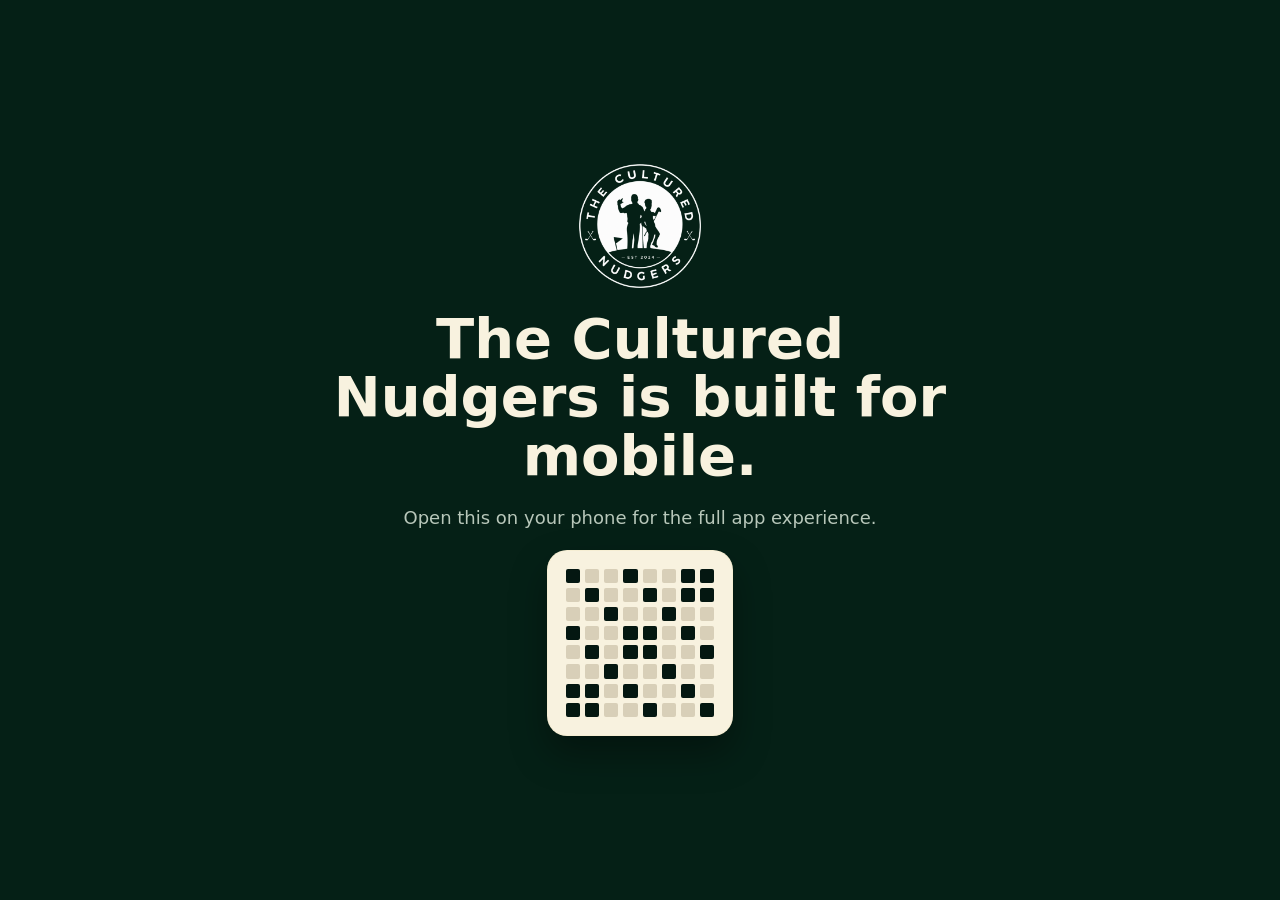
<file: index.html>
<!doctype html>
<html lang="en">
  <head>
    <meta charset="utf-8" />
    <meta name="viewport" content="width=device-width, initial-scale=1, viewport-fit=cover" />
    <meta name="theme-color" content="#041711" />
    <meta name="mobile-web-app-capable" content="yes" />
    <meta name="apple-mobile-web-app-capable" content="yes" />
    <meta name="apple-mobile-web-app-status-bar-style" content="black-translucent" />
    <meta name="apple-mobile-web-app-title" content="Nudgers" />
    <title>The Cultured Nudgers</title>
    <link rel="manifest" href="manifest.json" />
    <link rel="apple-touch-icon" href="assets/icons/app-logo.png" />
    <link rel="icon" href="assets/icons/app-logo.png" type="image/png" />
    <link rel="stylesheet" href="styles.css" />
  </head>
  <body>
    <main id="app"></main>
    <script src="app.js" defer></script>
  </body>
</html>
</file>
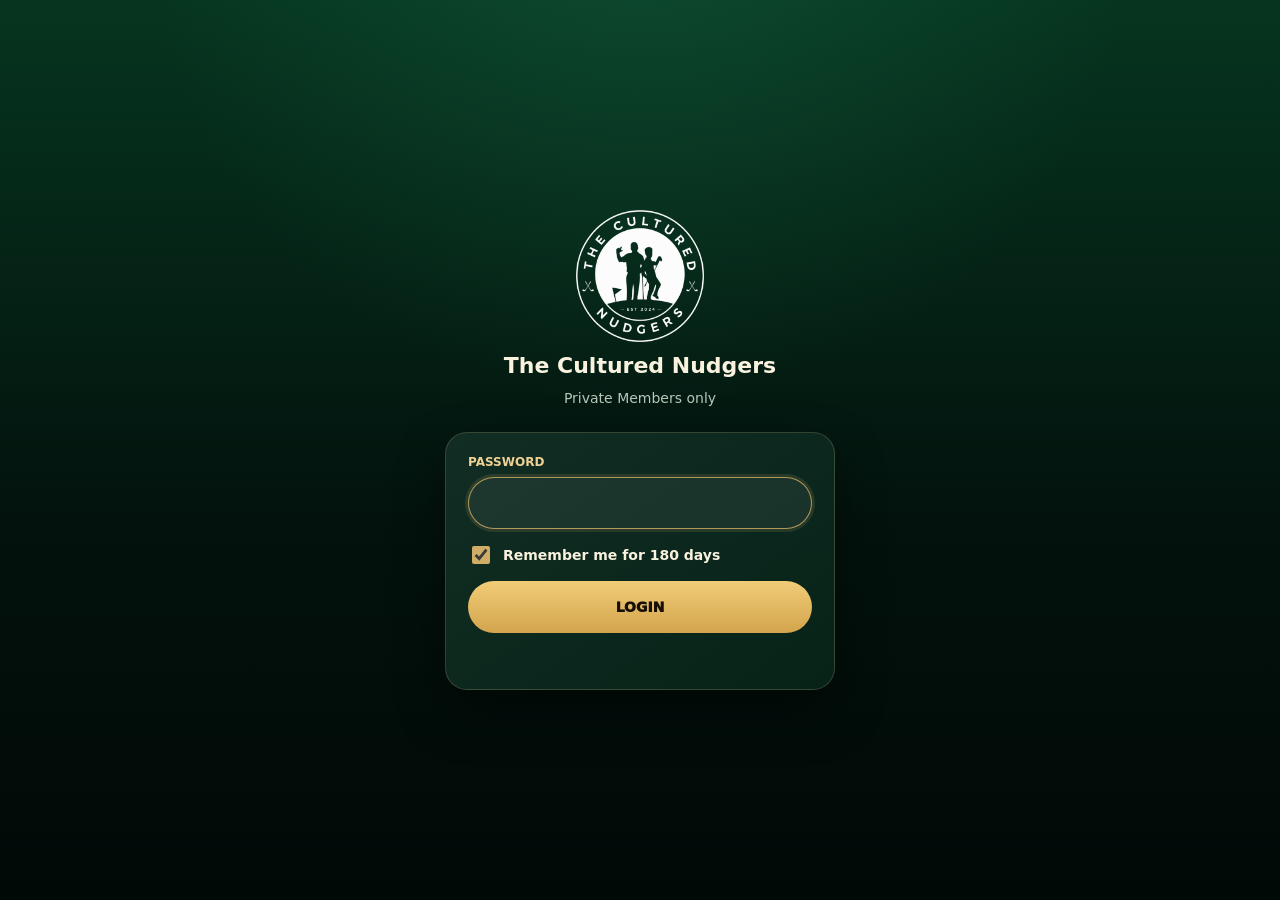
<file: login.html>
<!doctype html>
<html lang="en">
  <head>
    <meta charset="utf-8" />
    <meta name="viewport" content="width=device-width, initial-scale=1, viewport-fit=cover" />
    <meta name="theme-color" content="#041711" />
    <meta name="mobile-web-app-capable" content="yes" />
    <meta name="apple-mobile-web-app-capable" content="yes" />
    <meta name="apple-mobile-web-app-status-bar-style" content="black-translucent" />
    <meta name="apple-mobile-web-app-title" content="Nudgers" />
    <title>The Cultured Nudgers Login</title>
    <link rel="manifest" href="manifest.json" />
    <link rel="apple-touch-icon" href="assets/icons/app-logo.png" />
    <link rel="icon" href="assets/icons/app-logo.png" type="image/png" />
    <style>
      :root {
        --bg: #03120d;
        --card: #08251b;
        --gold: #d0ad67;
        --gold-soft: #efd194;
        --cream: #f8f2df;
        --muted: #b8c7ba;
        --line: rgba(236, 214, 157, .18);
        color-scheme: dark;
        font-family: Inter, ui-sans-serif, system-ui, -apple-system, BlinkMacSystemFont, "Segoe UI", sans-serif;
      }

      * {
        box-sizing: border-box;
      }

      html,
      body {
        min-height: 100%;
        margin: 0;
        background:
          radial-gradient(circle at 50% -10%, rgba(24, 102, 68, .42), transparent 42%),
          linear-gradient(180deg, #06351f 0%, var(--bg) 58%, #010907 100%);
        color: var(--cream);
      }

      body {
        min-height: 100dvh;
      }

      .login-shell {
        display: grid;
        min-height: 100dvh;
        align-content: center;
        gap: 26px;
        padding: calc(28px + env(safe-area-inset-top)) 24px calc(28px + env(safe-area-inset-bottom));
      }

      .brand {
        display: grid;
        justify-items: center;
        gap: 12px;
        text-align: center;
      }

      .brand img {
        width: 132px;
        height: 132px;
        object-fit: contain;
      }

      .brand h1 {
        margin: 0;
        font-size: 22px;
        line-height: 1.1;
      }

      .brand p {
        margin: 0;
        color: var(--muted);
        font-size: 14px;
      }

      form {
        display: grid;
        gap: 14px;
        width: min(100%, 390px);
        margin: 0 auto;
        padding: 22px;
        background:
          linear-gradient(145deg, rgba(255, 255, 255, .045), transparent),
          rgba(8, 37, 27, .92);
        border: 1px solid var(--line);
        border-radius: 22px;
        box-shadow: 0 22px 50px rgba(0, 0, 0, .42);
      }

      label {
        display: grid;
        gap: 8px;
        color: var(--gold-soft);
        font-size: 12px;
        font-weight: 900;
        text-transform: uppercase;
      }

      input[type="password"] {
        width: 100%;
        min-height: 52px;
        padding: 0 16px;
        background: rgba(255, 255, 255, .06);
        color: var(--cream);
        border: 1px solid rgba(248, 242, 223, .18);
        border-radius: 999px;
        font: inherit;
        font-size: 17px;
        outline: none;
      }

      input[type="password"]:focus {
        border-color: rgba(208, 173, 103, .84);
        box-shadow: 0 0 0 3px rgba(208, 173, 103, .14);
      }

      .remember {
        display: flex;
        align-items: center;
        gap: 10px;
        color: var(--cream);
        font-size: 14px;
        font-weight: 700;
        text-transform: none;
      }

      .remember input {
        width: 18px;
        height: 18px;
        accent-color: var(--gold);
      }

      button {
        min-height: 52px;
        background: linear-gradient(180deg, #f1cc77, #d3a44d);
        color: #171006;
        border: 0;
        border-radius: 999px;
        font: inherit;
        font-size: 14px;
        font-weight: 950;
        text-transform: uppercase;
      }

      .error {
        min-height: 20px;
        margin: 0;
        color: #ffb8a8;
        font-size: 13px;
        text-align: center;
      }
    </style>
  </head>
  <body>
    <main class="login-shell">
      <section class="brand">
        <img src="assets/images/homepage-logo.png" alt="The Cultured Nudgers" />
        <h1>The Cultured Nudgers</h1>
        <p>Private Members only</p>
      </section>

      <form id="login-form">
        <label>
          Password
          <input id="password" name="password" type="password" autocomplete="current-password" required autofocus />
        </label>
        <label class="remember">
          <input id="remember" name="remember" type="checkbox" checked />
          Remember me for 180 days
        </label>
        <button type="submit">Login</button>
        <p class="error" id="error" role="status" aria-live="polite"></p>
      </form>
    </main>

    <script>
      const form = document.querySelector("#login-form");
      const error = document.querySelector("#error");
      const params = new URLSearchParams(window.location.search);

      form.addEventListener("submit", async (event) => {
        event.preventDefault();
        error.textContent = "";

        const button = form.querySelector("button");
        button.disabled = true;
        button.textContent = "Checking...";

        try {
          const response = await fetch("/api/auth/login", {
            method: "POST",
            headers: { "Content-Type": "application/json" },
            body: JSON.stringify({
              password: form.password.value,
              remember: form.remember.checked,
            }),
          });

          if (!response.ok) {
            const body = await response.json().catch(() => ({}));
            throw new Error(body.error || "Incorrect password.");
          }

          window.location.href = params.get("next") || "/";
        } catch (loginError) {
          error.textContent = loginError.message;
          button.disabled = false;
          button.textContent = "Login";
        }
      });
    </script>
  </body>
</html>
</file>
<file: styles.css>
:root {
  --bg: #03120d;
  --bg-deep: #010907;
  --card: #08251b;
  --card-2: #0d3024;
  --gold: #d0ad67;
  --gold-soft: #efd194;
  --cream: #f8f2df;
  --muted: #b8c7ba;
  --line: rgba(236, 214, 157, 0.18);
  --shadow: 0 18px 36px rgba(0, 0, 0, 0.34);
  --nav-bg: #052016;
  --team-blue: #053f5c;
  --team-blue-border: #02283b;
  --team-red: #5f150a;
  --team-red-border: #350a05;
  --team-gold: #bd9a46;
  --tabbar-bottom-pad: max(10px, calc(env(safe-area-inset-bottom) - 18px));
  --tabbar-top-pad: 8px;
  --hero-height: 132px;
  --hero-title-pad: 54px;
  --hero-bottom-pad: 14px;
  --detail-tabs-gap: 8px;
  --detail-tabs-height: 44px;
  --detail-content-gap: 14px;
  --page-content-gap: 14px;
  --page-tabs-height: 46px;
  --stats-body-tabs-offset: calc(var(--page-tabs-height) + 2px);
  color-scheme: dark;
  font-family: Inter, ui-sans-serif, system-ui, -apple-system, BlinkMacSystemFont, "Segoe UI", sans-serif;
}

* {
  box-sizing: border-box;
}

html,
body,
#app {
  width: 100%;
  height: 100%;
  margin: 0;
  background: var(--nav-bg);
  overflow: hidden;
}

body {
  background:
    radial-gradient(circle at 50% -10%, rgba(22, 92, 62, .48), transparent 42%),
    linear-gradient(180deg, var(--bg), var(--bg-deep));
  color: var(--cream);
  -webkit-font-smoothing: antialiased;
  -webkit-tap-highlight-color: transparent;
}

button {
  border: 0;
  color: inherit;
  font: inherit;
}

.phone-shell {
  position: relative;
  width: 100%;
  max-width: 100vw;
  height: 100dvh;
  overflow: hidden;
  background:
    radial-gradient(circle at 10% 0%, rgba(20, 95, 64, .42), transparent 36%),
    linear-gradient(180deg, #052117 0%, var(--bg) 46%, #041711 100%);
}

.phone-shell::after {
  position: fixed;
  right: 0;
  bottom: 0;
  left: 0;
  z-index: 9;
  height: env(safe-area-inset-bottom);
  background: var(--nav-bg);
  content: "";
  pointer-events: none;
}

.content {
  width: 100%;
  height: 100dvh;
  overflow-x: hidden;
  overflow-y: auto;
  padding: 14px 22px calc(92px + env(safe-area-inset-bottom));
  overscroll-behavior-x: none;
  -webkit-overflow-scrolling: touch;
}

.content.editing-tour-page {
  overflow-y: hidden;
}

.app-header {
  position: sticky;
  top: 0;
  z-index: 5;
  display: grid;
  grid-template-columns: 42px 1fr 42px;
  align-items: center;
  min-height: 56px;
  margin: -8px -4px 8px;
  padding-top: env(safe-area-inset-top);
}

.app-header h1 {
  margin: 0;
  text-align: center;
  text-transform: uppercase;
  font-size: 20px;
  letter-spacing: 0;
}

.app-header-blank {
  min-height: calc(12px + env(safe-area-inset-top));
  margin-bottom: 0;
}

.icon-btn {
  display: grid;
  width: 42px;
  height: 42px;
  place-items: center;
  background: rgba(255, 255, 255, .03);
  border-radius: 14px;
}

.icon-spacer {
  display: block;
  width: 42px;
  height: 42px;
}

svg {
  width: 24px;
  height: 24px;
}

.home-logo {
  position: relative;
  display: grid;
  justify-items: center;
  gap: 10px;
  padding: 2px 0 14px;
  text-align: center;
  text-transform: uppercase;
}

.home-refresh-btn,
.home-menu-btn {
  position: absolute;
  top: 2px;
  display: grid;
  width: 36px;
  height: 36px;
  place-items: center;
  background: transparent;
  border: 0;
  border-radius: 0;
  box-shadow: none;
  color: var(--gold-soft);
}

.home-refresh-btn {
  right: 4px;
}

.home-menu-btn {
  left: 4px;
}

.home-refresh-btn svg,
.home-menu-btn svg {
  width: 20px;
  height: 20px;
}

.home-refresh-btn:active,
.home-menu-btn:active {
  transform: translateY(1px);
}

.home-menu {
  position: absolute;
  top: 44px;
  left: 4px;
  z-index: 35;
  min-width: 174px;
  padding: 8px;
  background:
    linear-gradient(145deg, rgba(208, 173, 103, .16), rgba(248, 242, 223, .06)),
    rgba(8, 37, 27, .96);
  border: 1px solid rgba(208, 173, 103, .52);
  border-radius: 12px;
  box-shadow: 0 18px 30px rgba(1, 9, 7, .48), inset 0 1px 0 rgba(248, 242, 223, .08);
}

.home-menu button {
  display: flex;
  align-items: center;
  gap: 11px;
  width: 100%;
  min-height: 42px;
  padding: 11px 12px;
  background: transparent;
  border-radius: 8px;
  color: var(--cream);
  font-size: 14px;
  font-weight: 900;
  letter-spacing: .1px;
  text-align: left;
  text-transform: none;
}

.home-menu button:active {
  background: rgba(248, 216, 137, .1);
}

.home-menu button svg {
  flex: 0 0 auto;
  width: 19px;
  height: 19px;
  color: var(--gold);
}

.home-logo p {
  margin: 0;
  font-size: 14px;
}

.birthday-overlay {
  position: fixed;
  top: 0;
  right: 0;
  left: 0;
  z-index: 80;
  display: grid;
  height: 76dvh;
  min-height: 500px;
  place-items: center;
  padding: calc(18px + env(safe-area-inset-top)) 22px 24px;
  overflow: hidden;
  background:
    radial-gradient(circle at 18% 16%, rgba(239, 209, 148, .2), transparent 24%),
    radial-gradient(circle at 86% 18%, rgba(13, 88, 61, .62), transparent 32%),
    linear-gradient(180deg, rgba(3, 18, 13, .96), rgba(5, 32, 22, .88));
  border-bottom: 1px solid rgba(208, 173, 103, .38);
  box-shadow: 0 24px 60px rgba(1, 9, 7, .58);
  animation: birthday-fade-in .55s ease-out both;
}

.birthday-overlay::before {
  position: absolute;
  inset: 14px;
  border: 1px solid rgba(208, 173, 103, .38);
  border-radius: 18px;
  content: "";
  pointer-events: none;
}

.birthday-close {
  position: absolute;
  top: calc(16px + env(safe-area-inset-top));
  right: 18px;
  z-index: 2;
  display: grid;
  width: 34px;
  height: 34px;
  place-items: center;
  background: rgba(248, 242, 223, .06);
  border: 1px solid rgba(208, 173, 103, .28);
  border-radius: 50%;
  color: var(--cream);
  font-size: 22px;
  line-height: 1;
}

.birthday-copy {
  position: relative;
  z-index: 1;
  display: grid;
  justify-items: center;
  max-width: 340px;
  text-align: center;
  animation: birthday-gentle-pulse 2.8s ease-in-out .45s infinite;
}

.birthday-copy .eyebrow {
  margin-bottom: 14px;
}

.birthday-headshot {
  position: relative;
  width: clamp(118px, 34vw, 148px);
  height: clamp(118px, 34vw, 148px);
  margin-bottom: 18px;
  padding: 5px;
  background:
    linear-gradient(145deg, rgba(248, 242, 223, .24), rgba(248, 242, 223, .03)),
    rgba(3, 18, 13, .8);
  border: 2px solid var(--gold);
  border-radius: 50%;
  box-shadow:
    0 18px 40px rgba(1, 9, 7, .5),
    0 0 0 6px rgba(208, 173, 103, .12);
}

.birthday-headshot::after {
  position: absolute;
  inset: -12px;
  border: 1px solid rgba(208, 173, 103, .26);
  border-radius: 50%;
  content: "";
}

.birthday-headshot img {
  display: block;
  width: 100%;
  height: 100%;
  border-radius: 50%;
  object-fit: cover;
}

.birthday-headshot-fallback {
  display: grid;
  width: 100%;
  height: 100%;
  place-items: center;
  color: var(--gold);
  font-size: 42px;
  font-weight: 900;
}

.birthday-copy h2 {
  margin: 0;
  color: var(--cream);
  font-family: Georgia, "Times New Roman", serif;
  font-size: clamp(34px, 10vw, 48px);
  line-height: .98;
  text-shadow: 0 3px 0 rgba(0, 0, 0, .48);
}

.birthday-cheers {
  display: inline-flex;
  align-items: center;
  gap: 9px;
  margin-top: 22px;
  min-height: 46px;
  padding: 0 20px;
  background: linear-gradient(180deg, #f3cf78, #d4a74c);
  border-radius: 999px;
  box-shadow: 0 14px 30px rgba(1, 9, 7, .36);
  color: #062016;
  font-size: 14px;
  font-weight: 900;
}

.birthday-cheers span {
  display: grid;
  width: 18px;
  height: 18px;
  place-items: center;
  background: rgba(6, 32, 22, .16);
  border: 1px solid rgba(6, 32, 22, .28);
  border-radius: 50%;
  font-size: 14px;
  line-height: 1;
}

.birthday-confetti span,
.birthday-sparkles span,
.birthday-balloons span {
  position: absolute;
  display: block;
  pointer-events: none;
}

.birthday-confetti span {
  top: -20px;
  width: 7px;
  height: 13px;
  background: var(--gold);
  border-radius: 2px;
  opacity: .85;
  animation: birthday-confetti-fall 4.8s linear infinite;
}

.birthday-confetti span:nth-child(1) { left: 12%; animation-delay: -.5s; }
.birthday-confetti span:nth-child(2) { left: 28%; background: var(--cream); animation-delay: -2s; }
.birthday-confetti span:nth-child(3) { left: 45%; animation-delay: -3.5s; transform: rotate(16deg); }
.birthday-confetti span:nth-child(4) { left: 62%; background: #9bcbb5; animation-delay: -1.2s; }
.birthday-confetti span:nth-child(5) { left: 77%; animation-delay: -4s; }
.birthday-confetti span:nth-child(6) { left: 91%; background: var(--cream); animation-delay: -2.8s; }

.birthday-balloons span {
  bottom: 12%;
  width: 34px;
  height: 43px;
  border: 1px solid rgba(248, 242, 223, .3);
  border-radius: 50% 50% 46% 46%;
  opacity: .75;
  animation: birthday-balloon-float 5.6s ease-in-out infinite;
}

.birthday-balloons span::after {
  position: absolute;
  top: 42px;
  left: 50%;
  width: 1px;
  height: 42px;
  background: rgba(248, 242, 223, .28);
  content: "";
}

.birthday-balloons span:nth-child(1) {
  left: 8%;
  background: rgba(208, 173, 103, .46);
}

.birthday-balloons span:nth-child(2) {
  right: 12%;
  bottom: 22%;
  background: rgba(8, 80, 56, .72);
  animation-delay: -2s;
}

.birthday-balloons span:nth-child(3) {
  right: 27%;
  bottom: 8%;
  width: 26px;
  height: 34px;
  background: rgba(248, 242, 223, .24);
  animation-delay: -3.4s;
}

.birthday-sparkles span {
  width: 5px;
  height: 5px;
  background: var(--gold-soft);
  border-radius: 50%;
  box-shadow: 0 0 14px rgba(239, 209, 148, .78);
  animation: birthday-sparkle 2.2s ease-in-out infinite;
}

.birthday-sparkles span:nth-child(1) { top: 28%; left: 23%; }
.birthday-sparkles span:nth-child(2) { top: 20%; right: 28%; animation-delay: -.8s; }
.birthday-sparkles span:nth-child(3) { bottom: 28%; right: 20%; animation-delay: -1.5s; }

@keyframes birthday-fade-in {
  from {
    opacity: 0;
    transform: translateY(-8px);
  }
  to {
    opacity: 1;
    transform: translateY(0);
  }
}

@keyframes birthday-gentle-pulse {
  0%, 100% {
    transform: translateY(0) scale(1);
  }
  45% {
    transform: translateY(-3px) scale(1.015);
  }
}

@keyframes birthday-confetti-fall {
  from {
    transform: translateY(-20px) rotate(0deg);
  }
  to {
    transform: translateY(74dvh) rotate(260deg);
  }
}

@keyframes birthday-balloon-float {
  0%, 100% {
    transform: translateY(0);
  }
  50% {
    transform: translateY(-12px);
  }
}

@keyframes birthday-sparkle {
  0%, 100% {
    opacity: .25;
    transform: scale(.7);
  }
  45% {
    opacity: 1;
    transform: scale(1.45);
  }
}

.home-tour-clock {
  display: flex;
  flex-wrap: nowrap;
  justify-content: center;
  gap: 0;
  color: rgba(248, 242, 223, .9);
  font-size: 12px;
  line-height: 1.25;
  text-transform: none;
  white-space: nowrap;
}

.home-tour-clock span::after {
  content: "•";
  margin-left: 8px;
  color: rgba(248, 242, 223, .52);
}

.home-tour-clock b {
  color: var(--gold);
  font-weight: 800;
}

.home-logo-image {
  display: block;
  width: 124px;
  height: 124px;
  object-fit: contain;
}

.update-banner {
  display: grid;
  grid-template-columns: auto minmax(0, 1fr) auto;
  align-items: center;
  gap: 10px;
  width: min(100%, 340px);
  margin: 2px auto 4px;
  padding: 10px;
  background:
    linear-gradient(135deg, rgba(208, 173, 103, .09), rgba(248, 242, 223, .04)),
    rgba(4, 24, 17, .84);
  border: 1px solid rgba(208, 173, 103, .76);
  border-radius: 10px;
  box-shadow: 0 14px 26px rgba(1, 9, 7, .42), inset 0 1px 0 rgba(248, 242, 223, .08);
  color: var(--cream);
  text-align: left;
}

.update-banner-icon {
  display: grid;
  width: 36px;
  height: 36px;
  place-items: center;
  border: 2px solid var(--gold);
  border-radius: 999px;
  color: var(--gold);
}

.update-banner-icon svg {
  width: 21px;
  height: 21px;
}

.update-banner-copy {
  min-width: 0;
  text-transform: none;
}

.update-banner-copy strong {
  display: block;
  color: var(--gold);
  font-size: 12px;
  font-weight: 900;
  line-height: 1.15;
  text-transform: uppercase;
}

.update-banner-copy small {
  display: block;
  margin-top: 2px;
  color: var(--cream);
  font-size: 11px;
  line-height: 1.2;
}

.update-banner-cta {
  display: inline-flex;
  align-items: center;
  gap: 6px;
  min-height: 34px;
  padding: 8px 10px;
  background: linear-gradient(135deg, #f4d889, #c59a42);
  border-radius: 6px;
  color: #06170f;
  font-size: 11px;
  font-weight: 900;
  line-height: 1;
  text-transform: uppercase;
  white-space: nowrap;
}

.update-banner-cta svg {
  width: 16px;
  height: 16px;
}

.home-app-update {
  width: min(100%, 344px);
  margin: 0 auto 14px;
  padding: 14px;
  background:
    linear-gradient(145deg, rgba(248, 216, 137, .16), rgba(248, 242, 223, .05) 34%, rgba(3, 19, 13, .18)),
    rgba(8, 37, 27, .94);
  border: 1px solid rgba(208, 173, 103, .58);
  border-radius: 12px;
  box-shadow: 0 18px 34px rgba(1, 9, 7, .36), inset 0 1px 0 rgba(248, 242, 223, .1);
  color: var(--cream);
}

.home-app-update-header {
  display: flex;
  align-items: center;
  gap: 11px;
  padding-bottom: 11px;
  border-bottom: 1px solid rgba(208, 173, 103, .22);
}

.home-app-update-badge {
  display: grid;
  width: 42px;
  height: 42px;
  place-items: center;
  background: linear-gradient(135deg, #f4d889, #c59a42);
  border-radius: 999px;
  box-shadow: 0 10px 18px rgba(1, 9, 7, .28);
  font-size: 20px;
}

.home-app-update-header span:not(.home-app-update-badge) {
  display: block;
  color: var(--gold);
  font-size: 11px;
  font-weight: 900;
  letter-spacing: .8px;
  line-height: 1.1;
  text-transform: uppercase;
}

.home-app-update-header h2 {
  margin: 3px 0 0;
  color: var(--cream);
  font-size: 22px;
  line-height: 1.05;
}

.home-app-update-list {
  display: grid;
  gap: 10px;
  padding-top: 12px;
}

.home-app-update-list article {
  padding: 11px;
  background: rgba(3, 19, 13, .38);
  border: 1px solid rgba(248, 216, 137, .2);
  border-radius: 8px;
}

.home-app-update-list strong {
  display: block;
  color: var(--gold-soft);
  font-size: 13px;
  font-weight: 900;
  line-height: 1.2;
}

.home-app-update-list p {
  margin: 6px 0 0;
  color: rgba(248, 242, 223, .9);
  font-size: 12px;
  line-height: 1.42;
  text-transform: none;
}

.next-tour,
.hero-card,
.tour-card,
.page-hero,
.detail-hero {
  background-position: center;
  background-size: cover;
  border: 1px solid var(--line);
  box-shadow: var(--shadow);
}

.page-hero {
  position: fixed;
  top: 0;
  right: 0;
  left: 0;
  z-index: 20;
  display: flex;
  height: calc(var(--hero-height) + env(safe-area-inset-top));
  min-height: 0;
  align-items: end;
  margin: 0;
  padding: calc(var(--hero-title-pad) + env(safe-area-inset-top)) 28px var(--hero-bottom-pad);
  background:
    radial-gradient(circle at 18% 0%, rgba(20, 95, 64, .34), transparent 38%),
    linear-gradient(180deg, #083523 0%, #052117 62%, #03120d 100%);
  border-right: 0;
  border-left: 0;
  border-radius: 0;
  color: var(--cream);
  text-shadow: 0 2px 18px rgba(0, 0, 0, .72);
}

.page-hero h1 {
  margin: 0 0 5px;
  font-size: 25px;
  line-height: 1.05;
}

.page-hero p {
  margin: 0;
  font-size: 17px;
  line-height: 1.2;
}

.page-body {
  padding-top: calc(var(--hero-height) + env(safe-area-inset-top));
}

.page-body .tour-list {
  padding-top: 0;
}

.page-body > .card:first-child {
  margin-top: 0;
}

.page-body > .tourist-roster:first-child {
  margin-top: 0;
}

.media-library {
  display: grid;
  gap: 22px;
}

.media-tour-section {
  display: grid;
  gap: 12px;
  padding-bottom: 22px;
  border-bottom: 1px solid rgba(208, 173, 103, .2);
}

.media-tour-section:last-child {
  border-bottom: 0;
  padding-bottom: 0;
}

.media-tour-section h2 {
  margin: 0;
  color: var(--gold-soft);
  font-size: 21px;
  line-height: 1.05;
  text-transform: uppercase;
}

.media-tour-section .section-title {
  margin-top: 4px;
}

.hall-of-fame-page {
  display: grid;
  gap: 14px;
}

.hall-of-fame-hero {
  display: flex;
  align-items: end;
  justify-content: space-between;
  gap: 14px;
}

.hall-of-fame-hero > div {
  min-width: 0;
}

.hof-top-add-btn {
  flex: 0 0 auto;
  min-height: 34px;
  padding: 0 13px;
  background: linear-gradient(145deg, var(--gold-soft), var(--gold));
  border: 1px solid rgba(239, 209, 148, .62);
  border-radius: 9px;
  color: #041711;
  font-size: 11px;
  font-weight: 950;
  text-transform: uppercase;
}

.hof-add-card {
  margin-top: 0;
}

.hof-intro {
  margin: 0;
  color: var(--muted);
  font-size: 13px;
  line-height: 1.4;
}

.hof-add-row,
.hof-row-edit {
  display: grid;
  gap: 10px;
}

.hof-add-row label,
.hof-row-edit label {
  display: grid;
  gap: 5px;
}

.hof-add-row label span,
.hof-row-edit label span,
.hof-table-head span {
  color: var(--gold-soft);
  font-size: 10px;
  font-weight: 900;
  text-transform: uppercase;
}

.hof-add-row input,
.hof-add-row textarea,
.hof-row-edit input,
.hof-row-edit textarea {
  width: 100%;
  padding: 11px 12px;
  background: rgba(1, 9, 7, .34);
  border: 1px solid rgba(208, 173, 103, .24);
  border-radius: 10px;
  color: var(--cream);
  font: inherit;
  font-size: 14px;
  outline: none;
}

.hof-add-row input:focus,
.hof-add-row textarea:focus,
.hof-row-edit input:focus,
.hof-row-edit textarea:focus {
  border-color: rgba(239, 209, 148, .62);
  box-shadow: 0 0 0 2px rgba(208, 173, 103, .16);
}

.hof-add-row textarea,
.hof-row-edit textarea {
  resize: vertical;
  line-height: 1.4;
}

.hof-add-btn {
  min-height: 42px;
  background: linear-gradient(145deg, var(--gold-soft), var(--gold));
  border-radius: 10px;
  color: #041711;
  font-size: 13px;
  font-weight: 950;
  text-transform: uppercase;
}

.hof-add-btn:disabled {
  opacity: .72;
}

.hof-table {
  display: grid;
  gap: 10px;
}

.hof-table-head {
  display: grid;
  grid-template-columns: 58px minmax(0, 1fr) 58px;
  gap: 10px;
  padding: 0 2px;
}

.hof-row {
  padding: 13px;
  background:
    linear-gradient(145deg, rgba(255, 255, 255, .035), transparent),
    var(--card);
  border: 1px solid var(--line);
  border-radius: 12px;
  box-shadow: var(--shadow);
}

.hof-row-read {
  display: grid;
  grid-template-columns: 58px minmax(0, 1fr) 58px;
  gap: 10px;
  align-items: start;
}

.hof-year-cell {
  color: var(--gold-soft);
  font-size: 18px;
  font-weight: 950;
  line-height: 1.1;
}

.hof-commentary-cell {
  min-width: 0;
  margin: 0;
  color: var(--cream);
  font-size: 13px;
  line-height: 1.35;
  white-space: pre-wrap;
  word-break: break-word;
}

.hof-edit-btn,
.hof-save-btn,
.hof-cancel-btn {
  min-height: 32px;
  padding: 0 10px;
  background: rgba(208, 173, 103, .14);
  border: 1px solid rgba(208, 173, 103, .36);
  border-radius: 9px;
  color: var(--gold-soft);
  font-size: 10px;
  font-weight: 950;
  text-transform: uppercase;
}

.hof-row-edit label:first-child input {
  max-width: 110px;
}

.hof-row-actions {
  display: flex;
  align-items: center;
  justify-content: space-between;
  gap: 10px;
}

.hof-add-row .hof-row-actions {
  display: grid;
  grid-template-columns: 1fr 1fr;
}

.hof-add-row .hof-row-actions .hof-cancel-btn,
.hof-add-row .hof-row-actions .hof-add-btn {
  width: 100%;
  min-height: 42px;
}

.hof-row-actions small {
  color: var(--muted);
  font-size: 10px;
  font-weight: 800;
  text-transform: uppercase;
}

.hof-row.saving {
  opacity: .78;
}

.next-tour {
  position: relative;
  overflow: hidden;
  min-height: 186px;
  padding: 14px;
  border: 1px solid rgba(248, 218, 152, .26);
  border-radius: 18px;
  color: var(--cream);
  box-shadow:
    inset 0 1px 0 rgba(255, 255, 255, .22),
    0 18px 34px rgba(0, 0, 0, .3);
  text-shadow: 0 2px 18px rgba(0, 0, 0, .72);
}

.next-tour::before {
  position: absolute;
  inset: 0;
  z-index: 0;
  content: "";
  background:
    linear-gradient(90deg, rgba(2, 12, 8, .88) 0%, rgba(2, 12, 8, .62) 36%, rgba(2, 12, 8, .18) 72%, rgba(255, 255, 255, .12) 100%),
    linear-gradient(180deg, rgba(255, 255, 255, .2), rgba(255, 255, 255, .04) 28%, rgba(2, 10, 7, .4) 100%),
    rgba(255, 255, 255, .05);
  backdrop-filter: blur(1.5px) saturate(1.12);
  -webkit-backdrop-filter: blur(1.5px) saturate(1.12);
}

.next-tour > * {
  position: relative;
  z-index: 1;
}

.next-tour span,
.eyebrow {
  color: var(--gold-soft);
  font-size: 12px;
  font-weight: 800;
  text-transform: uppercase;
}

.next-tour > span {
  color: var(--gold-soft);
}

.next-tour h2,
.hero-card h2 {
  margin: 8px 0 7px;
  font-size: 24px;
  line-height: 1.05;
}

.countdown {
  display: grid;
  grid-template-columns: repeat(7, auto);
  justify-content: start;
  gap: 7px;
  align-items: center;
  font-size: 23px;
  font-weight: 800;
}

.count-labels {
  display: grid;
  grid-template-columns: repeat(4, 36px);
  gap: 11px;
  margin-top: 1px;
  font-size: 9px;
  text-transform: uppercase;
}

.next-tour p {
  margin: 0;
  font-size: 14px;
  line-height: 1.55;
}

.next-tour-footer {
  display: grid;
  grid-template-columns: minmax(0, 1fr) auto;
  gap: 10px;
  align-items: end;
  margin-top: 12px;
}

.next-tour-meta {
  display: grid;
  gap: 6px;
  color: rgba(248, 242, 223, .9);
  font-size: 13px;
  line-height: 1.2;
}

.next-tour-meta span {
  display: flex;
  align-items: center;
  gap: 7px;
  color: var(--cream);
  font-size: 13px;
  font-weight: 600;
  text-transform: none;
}

.next-tour-meta svg {
  width: 14px;
  height: 14px;
  color: rgba(248, 242, 223, .82);
  stroke-width: 2;
}

.next-tour-cta {
  display: inline-flex;
  align-items: center;
  gap: 8px;
  min-height: 36px;
  padding: 0 14px;
  background: linear-gradient(180deg, #f4cf79, #d5a84a);
  color: #160e04;
  border-radius: 999px;
  box-shadow: 0 8px 18px rgba(0, 0, 0, .28);
  font-size: 12px;
  font-weight: 950;
  text-transform: uppercase;
  text-shadow: none;
  white-space: nowrap;
}

.next-tour-cta svg {
  width: 17px;
  height: 17px;
}

.card {
  margin-top: 14px;
  padding: 18px;
  background:
    linear-gradient(145deg, rgba(255, 255, 255, .03), transparent),
    var(--card);
  border: 1px solid var(--line);
  border-radius: 18px;
  box-shadow: var(--shadow);
}

.home-loading {
  min-height: 170px;
}

.loading-card {
  display: grid;
  min-height: 118px;
  align-content: center;
  gap: 8px;
}

.loading-card strong {
  color: var(--cream);
  font-size: 22px;
}

.loading-card p {
  color: var(--muted);
}

.defending-card {
  position: relative;
  display: grid;
  grid-template-columns: minmax(0, 1fr) 82px;
  gap: 14px;
  align-items: center;
  overflow: hidden;
  margin-top: 16px;
  padding: 18px;
  border: 1px solid rgba(248, 242, 223, .18);
  border-radius: 18px;
  box-shadow:
    0 18px 44px rgba(0, 0, 0, .34),
    inset 0 1px 0 rgba(255, 255, 255, .08),
    inset 0 -1px 0 rgba(208, 173, 103, .08);
  backdrop-filter: blur(16px) saturate(1.1);
  -webkit-backdrop-filter: blur(16px) saturate(1.1);
}

.defending-card::before,
.defending-card::after {
  position: absolute;
  inset: 0;
  content: "";
  pointer-events: none;
}

.defending-card::before {
  background:
    linear-gradient(90deg, rgba(0, 8, 6, .48), rgba(0, 8, 6, .14) 42%, transparent 74%),
    linear-gradient(145deg, rgba(255, 255, 255, .045), transparent 38%);
}

.defending-card::after {
  background: radial-gradient(circle at 86% 18%, rgba(248, 242, 223, .12), transparent 28%);
}

.defending-card > * {
  position: relative;
  z-index: 1;
}

.defending-card.crocombe {
  background:
    radial-gradient(circle at 92% 14%, rgba(248, 242, 223, .08), transparent 32%),
    linear-gradient(100deg, rgba(2, 13, 10, .98), rgba(5, 39, 31, .96) 42%, rgba(6, 55, 42, .9));
}

.defending-card.foster {
  background:
    radial-gradient(circle at 92% 16%, rgba(248, 242, 223, .09), transparent 34%),
    linear-gradient(100deg, rgba(2, 13, 10, .98), rgba(5, 42, 32, .97) 44%, rgba(8, 69, 51, .9));
}

.defending-card.neutral {
  background:
    radial-gradient(circle at 92% 16%, rgba(248, 242, 223, .08), transparent 34%),
    linear-gradient(100deg, rgba(2, 13, 10, .98), rgba(6, 45, 34, .96) 48%, rgba(8, 61, 45, .88));
}

.defending-card span {
  color: var(--gold-soft);
  font-size: 12px;
  font-weight: 900;
  text-transform: uppercase;
}

.defending-card strong {
  display: block;
  margin-top: 8px;
  color: var(--cream);
  font-size: 30px;
  line-height: 1;
  text-transform: none;
}

.defending-card small {
  display: block;
  margin-top: 10px;
  color: rgba(248, 242, 223, .78);
  font-size: 13px;
}

.defending-player {
  display: grid;
  justify-items: center;
  min-width: 0;
  color: var(--cream);
  text-align: center;
}

.defending-avatar {
  width: 68px;
  height: 68px;
  border: 0;
  font-size: 16px;
}

.tour-wins-card {
  position: relative;
  margin-top: 16px;
  padding: 0;
  overflow: hidden;
  background: linear-gradient(180deg, rgba(4, 24, 17, .96), rgba(3, 18, 13, .94));
  border: 1px solid rgba(208, 173, 103, .72);
  border-radius: 8px;
  box-shadow: var(--shadow);
}

.tour-wins-card.all-time-record {
  margin-top: 16px;
  overflow: visible;
}

.tour-wins-clip {
  overflow: hidden;
  border-radius: inherit;
}

.all-time-record-ribbon {
  position: absolute;
  top: -7px;
  left: 50%;
  z-index: 3;
  display: inline-flex;
  align-items: center;
  justify-content: center;
  gap: 5px;
  min-width: 100px;
  padding: 4px 9px;
  background: linear-gradient(180deg, #f6d786, #c4933d);
  border-radius: 5px 5px 10px 10px;
  color: #100b04;
  font-size: 5px;
  font-weight: 950;
  letter-spacing: .5px;
  line-height: 1;
  text-transform: uppercase;
  white-space: nowrap;
  transform: translateX(-50%);
  box-shadow: 0 6px 8px rgba(1, 9, 7, .5), 0 1px 0 rgba(74, 46, 12, .2), inset 0 1px 0 rgba(255, 255, 255, .34);
}

.detail-body > .tour-wins-card:first-child {
  margin-top: 0;
}

.tour-wins-score {
  display: grid;
  grid-template-columns: minmax(0, 1fr) 86px minmax(0, 1fr);
  min-height: 92px;
  align-items: center;
  background:
    linear-gradient(90deg, rgba(10, 65, 129, .92), rgba(9, 36, 28, .82) 48%, rgba(122, 18, 13, .94)),
    rgba(3, 18, 13, .9);
}

.tour-wins-team {
  display: grid;
  place-items: center;
  gap: 4px;
  min-width: 0;
  min-height: 92px;
  padding: 12px 8px;
  text-align: center;
}

.tour-wins-team strong {
  color: rgba(248, 242, 223, .92);
  font-size: 10px;
  font-weight: 950;
  letter-spacing: 0;
  text-transform: uppercase;
}

.tour-wins-team b {
  color: var(--cream);
  font-family: Georgia, "Times New Roman", serif;
  font-size: 44px;
  font-weight: 900;
  line-height: .9;
  text-shadow: 0 4px 16px rgba(0, 0, 0, .42);
}

.tour-wins-trophy {
  display: grid;
  place-items: center;
  align-self: stretch;
  min-width: 0;
  text-align: center;
}

.tour-wins-trophy img {
  width: 76px;
  height: 84px;
  object-fit: contain;
  filter: drop-shadow(0 5px 8px rgba(0, 0, 0, .45));
}

@media (max-width: 360px) {
  .tour-wins-score {
    grid-template-columns: minmax(0, 1fr) 76px minmax(0, 1fr);
  }

  .tour-wins-team b {
    font-size: 38px;
  }

  .tour-wins-trophy img {
    width: 68px;
    height: 76px;
  }
}

.mini-stat {
  display: flex;
  justify-content: space-between;
  gap: 14px;
}

.mini-stat strong {
  display: block;
  margin-top: 8px;
  font-size: 19px;
}

.mini-stat small {
  display: block;
  margin-top: 7px;
  color: var(--muted);
}

.stat-avatar {
  display: grid;
  min-width: 68px;
  height: 68px;
  place-items: center;
  background: rgba(255, 255, 255, .1);
  border-radius: 50%;
  font-size: 32px;
}

.tour-list {
  display: grid;
  gap: 14px;
  padding-top: 12px;
}

.tour-card {
  display: grid;
  min-height: 135px;
  padding: 20px;
  border: 0;
  text-align: left;
  border-radius: 16px;
}

.tour-card-title {
  font-size: 22px;
  font-weight: 800;
}

.tour-card-dates {
  margin-top: 6px;
  color: var(--cream);
}

.status-pill,
.role-pill {
  justify-self: start;
  align-self: end;
  margin-top: 16px;
  padding: 8px 14px;
  color: var(--cream);
  border: 1px solid rgba(248, 242, 223, .72);
  border-radius: 999px;
  font-size: 12px;
  font-weight: 800;
  text-transform: uppercase;
}

.detail-hero {
  position: fixed;
  top: 0;
  right: 0;
  left: 0;
  z-index: 20;
  display: flex;
  align-items: end;
  height: calc(var(--hero-height) + env(safe-area-inset-top));
  min-height: 0;
  margin: 0;
  padding: calc(var(--hero-title-pad) + env(safe-area-inset-top)) 28px var(--hero-bottom-pad);
  border-right: 0;
  border-left: 0;
  border-radius: 0;
}

.detail-hero h2 {
  max-width: min(100%, 640px);
  margin: 0 0 7px;
  font-size: 26px;
  line-height: 1.05;
}

.hero-card p {
  margin: 0;
  color: var(--cream);
}

.detail-hero-content {
  min-width: 0;
}

.detail-hero-meta {
  display: flex;
  flex-wrap: nowrap;
  align-items: center;
  gap: 6px;
  max-width: 100%;
  overflow: hidden;
  color: rgba(248, 242, 223, .86);
  font-size: 10px;
  font-weight: 650;
  line-height: 1.1;
  text-shadow: 0 2px 12px rgba(0, 0, 0, .72);
}

.detail-hero-meta span {
  display: inline-flex;
  align-items: center;
  flex: 0 1 auto;
  min-width: 0;
  gap: 4px;
  white-space: nowrap;
}

.detail-hero-meta svg {
  flex: 0 0 auto;
  width: 11px;
  height: 11px;
  color: var(--gold);
  fill: none;
  stroke-width: 2.2;
}

.detail-hero-meta b {
  color: var(--gold);
  font-weight: 850;
}

.detail-hero-meta i {
  flex: 0 0 auto;
  width: 1px;
  height: 8px;
  margin: 0 4px;
  background: rgba(248, 242, 223, .24);
}

.subnav {
  position: sticky;
  top: env(safe-area-inset-top);
  z-index: 18;
  display: flex;
  gap: 4px;
  margin: 12px -6px 4px;
  overflow-x: auto;
  background: rgba(12, 49, 36, .82);
  border: 1px solid rgba(255, 255, 255, .06);
  border-radius: 12px;
  box-shadow: 0 14px 24px rgba(1, 9, 7, .55);
  scrollbar-width: none;
}

.detail-tabs {
  position: fixed;
  top: calc(var(--hero-height) + var(--detail-tabs-gap) + env(safe-area-inset-top));
  right: 16px;
  left: 16px;
  z-index: 21;
  margin: 0;
  background: #0a2a1f;
}

.detail-tabs::before {
  position: fixed;
  top: calc(var(--hero-height) + env(safe-area-inset-top));
  right: 0;
  left: 0;
  z-index: 20;
  height: var(--detail-tabs-gap);
  background: linear-gradient(180deg, rgba(3, 18, 13, .94), rgba(3, 18, 13, 1));
  content: "";
  pointer-events: none;
}

.detail-body {
  padding-top: calc(var(--hero-height) + env(safe-area-inset-top) + var(--detail-tabs-gap) + var(--detail-tabs-height) + var(--detail-content-gap) - var(--page-content-gap));
  padding-bottom: calc(92px + env(safe-area-inset-bottom));
}

.detail-body > :first-child {
  margin-top: 0;
}

.subnav.top {
  margin-top: 8px;
}

.stats-sticky {
  position: fixed;
  top: calc(var(--hero-height) + env(safe-area-inset-top));
  right: 0;
  left: 0;
  z-index: 25;
  width: 100%;
  max-width: 100vw;
  margin: 0;
  padding: 8px 22px 10px;
  background: linear-gradient(180deg, #03120d 0%, rgba(3, 18, 13, .92) 100%);
  box-shadow: 0 12px 20px rgba(1, 9, 7, .5);
}

.stats-sticky .app-header {
  position: relative;
  top: auto;
  margin-bottom: 8px;
}

.stats-sticky .subnav {
  margin: 0 -6px;
  margin-bottom: 0;
  background: #0a2a1f;
}

.stats-body {
  padding-top: calc(var(--hero-height) + env(safe-area-inset-top) + var(--stats-body-tabs-offset));
}

.stats-body > :first-child {
  margin-top: var(--page-content-gap);
}

.subnav button {
  position: relative;
  flex: 1 0 auto;
  min-width: 72px;
  padding: 14px 10px;
  background: transparent;
  color: var(--muted);
  font-size: 12px;
  text-transform: uppercase;
}

.subnav button.active {
  color: var(--gold);
}

.subnav button.active::after {
  position: absolute;
  right: 12px;
  bottom: 0;
  left: 12px;
  height: 2px;
  background: var(--gold);
  content: "";
}

.card h3,
.section-title {
  margin: 0 0 10px;
  color: var(--gold);
  font-size: 14px;
  text-transform: uppercase;
}

.card p {
  margin: 0;
  color: var(--cream);
  line-height: 1.55;
}

.avatar {
  display: grid;
  width: 68px;
  height: 68px;
  place-items: center;
  background:
    linear-gradient(145deg, rgba(255,255,255,.38), rgba(255,255,255,.04)),
    #315d50;
  border: 2px solid rgba(255, 255, 255, .14);
  border-radius: 50%;
  color: var(--cream);
  font-weight: 900;
  overflow: hidden;
}

.avatar img {
  width: 100%;
  height: 100%;
  object-fit: cover;
}

.defending-player .defending-avatar {
  border: 0;
}

.section-title {
  margin: 18px 0 10px;
}

.highlight-grid {
  display: grid;
  grid-template-columns: repeat(4, minmax(92px, 1fr));
  gap: 8px;
  max-width: 100%;
  overflow-x: auto;
  scrollbar-width: none;
}

.highlight-grid figure {
  min-width: 0;
  margin: 0;
}

.highlight-grid img,
.next-up img {
  width: 100%;
  height: 72px;
  object-fit: cover;
  border-radius: 8px;
}

.tour-photo-grid {
  grid-template-columns: minmax(80%, 1fr);
  overflow-x: visible;
}

.tour-photo-frame {
  max-height: clamp(240px, 58vh, 520px);
  overflow: hidden;
  border: 1px solid rgba(248, 242, 223, .12);
  border-radius: 8px;
}

.tour-photo-grid img {
  display: block;
  height: auto;
  border-radius: 0;
  object-fit: unset;
  object-position: center top;
}

.tour-photo-grid figcaption {
  margin-top: 5px;
  overflow: hidden;
  color: var(--muted);
  font-size: 11px;
  line-height: 1.2;
  text-overflow: ellipsis;
  white-space: nowrap;
}

.tour-film-frame {
  position: relative;
  overflow: hidden;
  margin-top: 10px;
  padding-top: 56.25%;
  background: var(--card);
  border: 1px solid rgba(248, 242, 223, .12);
  border-radius: 12px;
  box-shadow: var(--shadow);
}

.tour-film-note {
  margin: -3px 0 10px;
  color: var(--cream);
  font-size: 13px;
  line-height: 1.35;
}

.tour-film-frame iframe {
  position: absolute;
  inset: 0;
  width: 100%;
  height: 100%;
}

.match-report-card {
  position: relative;
  display: grid;
  grid-template-columns: 36px 1fr;
  gap: 6px 8px;
  align-items: start;
  margin: 18px 0 6px;
  padding: 18px 16px 16px;
  background:
    radial-gradient(circle at 18% 12%, rgba(255, 255, 255, .1), transparent 34%),
    linear-gradient(115deg, rgba(255, 255, 255, .07), rgba(255, 255, 255, .015)),
    rgba(7, 48, 34, .82);
  border: 1px solid rgba(208, 173, 103, .74);
  border-radius: 14px;
  box-shadow: var(--shadow);
}

.match-report-quote {
  color: var(--gold);
  font-family: Georgia, "Times New Roman", serif;
  font-size: 56px;
  line-height: .9;
}

.match-report-preview {
  display: -webkit-box;
  grid-column: 2;
  margin: 0;
  overflow: hidden;
  -webkit-box-orient: vertical;
  -webkit-line-clamp: 4;
  color: var(--cream);
  font-family: Georgia, "Times New Roman", serif;
  font-size: 16px;
  font-style: italic;
  line-height: 1.38;
}

.match-report-read-more {
  display: inline-flex;
  grid-column: 2;
  align-items: center;
  justify-self: end;
  gap: 10px;
  margin-top: 10px;
  padding: 10px 14px;
  background: linear-gradient(180deg, #f4ce75, #d6a94e);
  border-radius: 10px;
  color: #072318;
  font-size: 12px;
  font-weight: 900;
  letter-spacing: 0;
  text-transform: none;
}

.match-report-screen .eyebrow {
  display: block;
  margin-bottom: 5px;
}

.match-report-screen {
  display: flex;
  height: calc(100dvh - 118px - env(safe-area-inset-bottom));
  min-height: 0;
  flex-direction: column;
  overflow: hidden;
}

.match-report-full {
  min-height: 0;
  flex: 1;
  overflow-y: auto;
  padding: 16px;
  background:
    linear-gradient(130deg, rgba(255, 255, 255, .07), rgba(255, 255, 255, .015)),
    rgba(7, 48, 34, .86);
  border: 1px solid rgba(208, 173, 103, .3);
  border-radius: 14px;
  box-shadow: var(--shadow);
  -webkit-overflow-scrolling: touch;
}

.match-report-full p {
  margin: 0 0 12px;
  color: var(--cream);
  font-size: 13px;
  line-height: 1.48;
}

.match-report-full h2 {
  margin: 18px 0 10px;
  color: var(--gold-soft);
  font-size: 17px;
  font-weight: 900;
  letter-spacing: .02em;
  line-height: 1.16;
  text-transform: uppercase;
}

.match-report-full h3 {
  margin: 16px 0 8px;
  color: var(--gold);
  font-size: 14px;
  font-weight: 900;
  letter-spacing: .04em;
  line-height: 1.2;
  text-transform: uppercase;
}

.match-report-full strong {
  color: var(--gold-soft);
  font-weight: 900;
}

.match-report-full h2:first-child,
.match-report-full h3:first-child {
  margin-top: 0;
}

.match-report-full p:last-child {
  margin-bottom: 0;
}

.brochure-list {
  display: grid;
  gap: 10px;
  margin-top: 16px;
}

.brochure-card {
  display: flex;
  align-items: center;
  justify-content: space-between;
  gap: 14px;
  padding: 15px;
  background:
    linear-gradient(145deg, rgba(255, 255, 255, .045), transparent),
    var(--card);
  border: 1px solid var(--line);
  border-radius: 14px;
  color: var(--cream);
  text-decoration: none;
  box-shadow: var(--shadow);
}

.brochure-card span {
  min-width: 0;
  overflow: hidden;
  font-size: 13px;
  font-weight: 800;
  text-overflow: ellipsis;
  white-space: nowrap;
}

.brochure-card b {
  color: var(--gold-soft);
  font-size: 11px;
  text-transform: uppercase;
}

.hero-card {
  display: flex;
  align-items: start;
  min-height: 168px;
  padding: 20px;
  border-radius: 12px;
}

.hero-content h2 {
  margin-top: 0;
}

.action-grid {
  display: grid;
  grid-template-columns: repeat(3, 1fr);
  gap: 10px;
  margin-top: 16px;
}

.action-tile {
  display: grid;
  min-height: 96px;
  place-items: center;
  gap: 8px;
  padding: 14px 8px;
  background: linear-gradient(145deg, var(--card-2), #09241a);
  border: 1px solid rgba(248, 242, 223, .08);
  border-radius: 10px;
  box-shadow: var(--shadow);
  color: var(--gold-soft);
}

.action-tile span {
  color: var(--cream);
  font-size: 12px;
  font-weight: 800;
  text-transform: uppercase;
}

.this-tour-dashboard {
  display: grid;
  grid-template-columns: minmax(0, 1fr) minmax(0, 1fr);
  gap: 8px;
  margin-top: 12px;
}

.this-tour-card {
  position: relative;
  display: flex;
  min-height: 104px;
  overflow: hidden;
  flex-direction: column;
  align-items: flex-start;
  justify-content: flex-end;
  padding: 12px;
  background:
    radial-gradient(circle at 12% 8%, rgba(24, 92, 62, .58), transparent 42%),
    linear-gradient(145deg, #0d3627, #061f16 68%);
  border: 1px solid rgba(208, 173, 103, .22);
  border-radius: 9px;
  box-shadow: var(--shadow), inset 0 1px 0 rgba(248, 242, 223, .06);
  color: var(--cream);
  text-align: left;
}

.this-tour-card::before {
  position: absolute;
  inset: 0;
  background:
    linear-gradient(180deg, rgba(2, 14, 9, .08), rgba(2, 14, 9, .78)),
    var(--tour-card-image);
  background-position: center;
  background-size: cover;
  content: "";
  opacity: .68;
  pointer-events: none;
}

.this-tour-card > * {
  position: relative;
  z-index: 1;
}

.this-tour-card strong {
  color: var(--cream);
  font-size: 15px;
  font-weight: 950;
  line-height: .98;
  letter-spacing: 0;
  text-transform: uppercase;
}

.this-tour-card small {
  margin-top: 5px;
  color: rgba(248, 242, 223, .78);
  font-size: 9px;
  font-weight: 700;
  line-height: 1.25;
}

.tour-card-icon {
  display: grid;
  width: 34px;
  height: 34px;
  margin-bottom: 8px;
  place-items: center;
  background: rgba(7, 34, 24, .76);
  border: 1px solid rgba(208, 173, 103, .54);
  border-radius: 50%;
  color: var(--gold-soft);
}

.tour-card-icon svg {
  width: 17px;
  height: 17px;
}

.tour-card-link {
  display: flex;
  align-items: center;
  gap: 5px;
  margin-top: auto;
  padding-top: 8px;
  color: var(--gold-soft);
  font-size: 10px;
  font-weight: 950;
  letter-spacing: .3px;
  text-transform: uppercase;
}

.tour-card-link svg {
  width: 13px;
  height: 13px;
}

.this-tour-card-itinerary {
  grid-row: span 2;
  min-height: 216px;
}

.this-tour-card-itinerary {
  justify-content: flex-start;
}

.this-tour-card-itinerary > .tour-card-icon {
  position: absolute;
  top: 12px;
  left: 12px;
}

.this-tour-card-itinerary > strong,
.this-tour-card-itinerary > small {
  margin-left: 44px;
}

.this-tour-card-itinerary > strong {
  margin-top: 4px;
}

.this-tour-card-itinerary::before {
  display: none;
}

.this-tour-card-itinerary .tour-card-icon {
  background: rgba(208, 173, 103, .16);
}

.tour-card-mini-list {
  display: grid;
  width: 100%;
  gap: 9px;
  margin: 14px 0 2px;
  padding-left: 5px;
  background: linear-gradient(90deg, transparent 8px, rgba(208, 173, 103, .72) 8px, rgba(208, 173, 103, .72) 10px, transparent 10px);
}

.tour-card-mini-list > div {
  display: grid;
  grid-template-columns: 18px minmax(0, 1fr);
  gap: 8px;
  align-items: start;
}

.tour-card-mini-dot {
  width: 9px;
  height: 9px;
  margin-top: 5px;
  background: var(--card-2);
  border: 2px solid var(--gold-soft);
  border-radius: 50%;
  box-shadow: 0 0 0 2px rgba(5, 32, 22, .9);
}

.tour-card-mini-copy {
  min-width: 0;
}

.tour-card-mini-list time {
  display: block;
  color: var(--gold-soft);
  font-size: 10px;
  font-weight: 900;
  line-height: 1.05;
}

.tour-card-mini-list strong {
  display: block;
  overflow-wrap: anywhere;
  color: var(--cream);
  font-size: 12px;
  line-height: 1.05;
  text-transform: none;
}

.tour-card-mini-list small {
  display: -webkit-box;
  overflow: hidden;
  margin-top: 3px;
  color: rgba(248, 242, 223, .72);
  font-size: 9px;
  font-weight: 650;
  line-height: 1.18;
  -webkit-box-orient: vertical;
  -webkit-line-clamp: 2;
}

.tour-card-mini-list .current .tour-card-mini-dot {
  border-color: var(--gold-soft);
  background: rgba(208, 173, 103, .22);
}

.this-tour-card-photo {
  min-height: 104px;
}

.this-tour-card-lost::before,
.this-tour-card-packing::before {
  display: none;
}

.this-tour-matches-card {
  grid-column: 1 / -1;
  padding: 12px;
  background:
    radial-gradient(circle at 18% 0%, rgba(24, 92, 62, .5), transparent 44%),
    linear-gradient(145deg, #0d3024, #061f16 72%);
  border: 1px solid rgba(208, 173, 103, .28);
  border-radius: 9px;
  box-shadow: var(--shadow), inset 0 1px 0 rgba(248, 242, 223, .06);
}

.matches-preview-head {
  display: grid;
  grid-template-columns: 42px 1fr auto;
  gap: 10px;
  align-items: center;
}

.matches-preview-head .tour-card-icon {
  margin: 0;
}

.matches-preview-head strong,
.draw-topbar h1 {
  display: block;
  color: var(--cream);
  font-size: 16px;
  font-weight: 950;
  line-height: 1;
  text-transform: uppercase;
}

.matches-preview-head small,
.draw-topbar p {
  color: var(--gold-soft);
  font-size: 10px;
  font-weight: 800;
}

.matches-preview-head button {
  display: flex;
  align-items: center;
  gap: 5px;
  min-height: 28px;
  padding: 6px 9px;
  background: rgba(8, 37, 27, .72);
  border: 1px solid rgba(208, 173, 103, .42);
  border-radius: 6px;
  color: var(--gold-soft);
  font-size: 9px;
  font-weight: 950;
  text-transform: uppercase;
}

.matches-preview-head button svg {
  width: 12px;
  height: 12px;
}

.matches-preview-list,
.draw-match-list {
  display: grid;
  gap: 0;
  margin-top: 10px;
}

.draw-match-row {
  display: grid;
  grid-template-columns: 54px minmax(0, 1fr);
  gap: 8px;
  align-items: center;
  padding: 8px 0;
  border-top: 1px solid rgba(248, 242, 223, .08);
}

.draw-match-time strong {
  display: block;
  color: var(--gold-soft);
  font-size: 11px;
  font-weight: 950;
}

.draw-match-time span {
  display: block;
  margin-top: 2px;
  color: rgba(248, 242, 223, .62);
  font-size: 9px;
  font-weight: 700;
}

.draw-match-card {
  position: relative;
  display: grid;
  grid-template-columns: minmax(0, 1fr) 34px minmax(0, 1fr);
  gap: 8px;
  align-items: center;
  min-height: 42px;
  padding: 7px 8px;
  background: rgba(6, 31, 22, .62);
  border: 1px solid rgba(248, 242, 223, .08);
  border-radius: 7px;
}

.draw-match-team {
  display: grid;
  gap: 5px;
  min-width: 0;
}

.draw-match-team small {
  color: var(--gold);
  font-size: 9px;
  font-weight: 950;
  text-transform: uppercase;
}

.draw-match-team.foster small {
  color: #6fb7ee;
}

.draw-player-chip {
  display: flex;
  min-width: 0;
  align-items: center;
  gap: 6px;
  color: var(--cream);
}

.draw-player-chip b {
  overflow: hidden;
  font-size: 11px;
  font-weight: 800;
  text-overflow: ellipsis;
  white-space: nowrap;
}

.draw-player-avatar {
  width: 25px;
  height: 25px;
  font-size: 9px;
}

.draw-vs {
  display: grid;
  width: 30px;
  height: 30px;
  place-items: center;
  border: 1px solid rgba(208, 173, 103, .44);
  border-radius: 50%;
  color: var(--gold-soft);
  font-size: 10px;
  font-weight: 950;
}

.draw-row-edit {
  position: absolute;
  top: 4px;
  right: 4px;
  display: grid;
  width: 26px;
  height: 26px;
  place-items: center;
  background: transparent;
  color: rgba(248, 242, 223, .7);
}

.draw-row-edit svg {
  width: 16px;
  height: 16px;
}

.draw-screen {
  padding-bottom: 22px;
}

.draw-topbar {
  display: grid;
  grid-template-columns: 82px 1fr 82px;
  gap: 8px;
  align-items: center;
  margin-bottom: 16px;
}

.draw-topbar > div {
  text-align: center;
}

.draw-topbar button {
  min-height: 34px;
  background: transparent;
  color: var(--gold-soft);
  font-size: 12px;
  font-weight: 850;
}

.draw-topbar .overview-feature-back {
  display: flex;
  align-items: center;
  justify-content: flex-start;
  gap: 4px;
  color: var(--cream);
}

.draw-delete-all {
  border: 1px solid rgba(208, 173, 103, .42);
  border-radius: 999px;
}

.draw-delete-all:disabled {
  opacity: .4;
}

.draw-add-actions {
  display: grid;
  grid-template-columns: 1fr 1fr;
  gap: 8px;
  margin-bottom: 12px;
}

.draw-add-actions button,
.draw-editor-actions button {
  min-height: 40px;
  padding: 9px 10px;
  background: rgba(8, 37, 27, .85);
  border: 1px solid rgba(208, 173, 103, .54);
  border-radius: 8px;
  color: var(--gold-soft);
  font-size: 11px;
  font-weight: 950;
}

.draw-editor-overlay {
  position: fixed;
  inset: 0;
  z-index: 1000;
  display: grid;
  align-items: end;
  justify-items: center;
  padding: calc(18px + env(safe-area-inset-top)) 16px calc(92px + env(safe-area-inset-bottom));
  background: rgba(1, 9, 7, .68);
  backdrop-filter: blur(6px);
}

.draw-editor-panel {
  display: grid;
  grid-template-rows: auto minmax(0, 1fr) auto;
  width: min(100%, 430px);
  max-height: calc(100dvh - 118px - env(safe-area-inset-top) - env(safe-area-inset-bottom));
  min-height: 0;
  padding: 16px;
  background: linear-gradient(145deg, #0d3024, #061f16);
  border: 1px solid rgba(208, 173, 103, .42);
  border-radius: 14px;
  box-shadow: 0 24px 56px rgba(0, 0, 0, .52);
}

.draw-confirm-panel {
  display: grid;
  gap: 18px;
  width: min(100%, 390px);
  padding: 18px;
  background: linear-gradient(145deg, #0d3024, #061f16);
  border: 1px solid rgba(208, 173, 103, .42);
  border-radius: 14px;
  box-shadow: 0 24px 56px rgba(0, 0, 0, .52);
}

.draw-confirm-panel .draw-editor-close {
  justify-self: end;
}

.draw-confirm-panel h2 {
  margin: 0;
  color: var(--cream);
  font-size: 20px;
  line-height: 1.2;
  text-align: center;
}

.draw-editor-head {
  display: flex;
  align-items: center;
  justify-content: space-between;
  gap: 12px;
  margin-bottom: 10px;
}

.draw-editor-head h2 {
  margin: 0;
  color: var(--gold-soft);
  font-size: 18px;
  text-transform: uppercase;
}

.draw-editor-head p {
  margin: 3px 0 0;
  color: rgba(248, 242, 223, .72);
  font-size: 12px;
  font-weight: 800;
}

.draw-editor-close {
  display: grid;
  width: 42px;
  height: 42px;
  flex: 0 0 auto;
  place-items: center;
  padding: 0;
  background: rgba(248, 242, 223, .1);
  border: 0;
  border-radius: 999px;
  color: var(--cream);
  font-size: 32px;
  line-height: 1;
}

.draw-delete-btn {
  padding: 6px 8px;
  background: rgba(148, 45, 37, .22);
  border: 1px solid rgba(255, 118, 99, .4);
  border-radius: 7px;
  color: #ffc3b8;
  font-size: 11px;
  font-weight: 900;
}

.draw-editor-grid {
  display: grid;
  gap: 8px;
}

.draw-editor-error {
  margin: 0 0 10px;
  padding: 10px 12px;
  background: rgba(148, 45, 37, .24);
  border: 1px solid rgba(255, 118, 99, .42);
  border-radius: 8px;
  color: #ffc3b8;
  font-size: 13px;
  font-weight: 900;
}

.draw-editor-grid.compact {
  grid-template-columns: minmax(0, 156px);
  margin-bottom: 10px;
}

.draw-tee-stepper {
  display: grid;
  grid-template-columns: 42px 56px 42px;
  align-items: stretch;
  overflow: hidden;
  width: 140px;
  min-height: 42px;
  border: 1px solid rgba(248, 242, 223, .18);
  border-radius: 7px;
  background: rgba(248, 242, 223, .08);
}

.draw-tee-stepper button {
  min-height: 42px;
  padding: 0;
  background: rgba(248, 242, 223, .08);
  color: var(--gold-soft);
  font-size: 20px;
  font-weight: 950;
  line-height: 1;
}

.draw-tee-stepper button:disabled {
  color: rgba(248, 242, 223, .32);
}

.draw-tee-stepper input {
  min-height: 42px;
  padding: 0;
  border: 0;
  border-right: 1px solid rgba(248, 242, 223, .14);
  border-left: 1px solid rgba(248, 242, 223, .14);
  border-radius: 0;
  background: transparent;
  text-align: center;
  font-size: 17px;
  font-weight: 900;
}

.draw-editor-form {
  min-height: 0;
  overflow: auto;
  padding-right: 2px;
  -webkit-overflow-scrolling: touch;
}

.draw-editor-form label,
.draw-editor-form fieldset {
  display: grid;
  gap: 5px;
}

.draw-editor-form span,
.draw-editor-form legend {
  color: var(--gold-soft);
  font-size: 10px;
  font-weight: 950;
  letter-spacing: .08em;
  text-transform: uppercase;
}

.draw-editor-form input,
.draw-editor-form select {
  width: 100%;
  min-height: 38px;
  padding: 8px 10px;
  background: rgba(248, 242, 223, .08);
  border: 1px solid rgba(248, 242, 223, .18);
  border-radius: 7px;
  color: var(--cream);
  font-size: 14px;
}

.draw-editor-teams {
  display: grid;
  grid-template-columns: 1fr 1fr;
  gap: 10px;
}

.draw-editor-form fieldset {
  min-width: 0;
  margin: 0;
  padding: 0;
  border: 0;
}

.draw-editor-actions {
  display: grid;
  grid-template-columns: 1fr 1fr;
  gap: 8px;
  margin-top: 12px;
}

.draw-editor-actions .secondary {
  background: rgba(248, 242, 223, .08);
  color: var(--cream);
}

.overview-feature-screen {
  min-height: calc(100dvh - 112px - env(safe-area-inset-bottom));
  padding-top: max(8px, env(safe-area-inset-top));
}

.content.editing-tour-page .overview-feature-screen {
  display: flex;
  height: 100%;
  min-height: 0;
  flex-direction: column;
  overflow: hidden;
}

.overview-feature-screen h1 {
  margin: 0 0 16px;
  color: var(--cream);
  font-size: 30px;
  line-height: 1.05;
  text-shadow: 0 2px 0 rgba(0, 0, 0, .55);
}

.overview-feature-topbar {
  display: flex;
  align-items: center;
  justify-content: space-between;
  min-height: 42px;
  margin: 0 0 14px;
}

.overview-feature-back {
  display: grid;
  width: 38px;
  height: 38px;
  margin-left: -8px;
  place-items: center;
  background: transparent;
  color: var(--cream);
}

.overview-feature-back svg {
  width: 28px;
  height: 28px;
}

.cms-page-head h1 {
  margin-bottom: 12px;
}

.cms-toolbar {
  position: sticky;
  top: env(safe-area-inset-top);
  z-index: 20;
  display: grid;
  grid-template-columns: repeat(5, 1fr);
  gap: 5px;
  margin: 0 -2px 14px;
  padding: 8px 0;
  background: linear-gradient(180deg, var(--bg) 0%, rgba(3, 18, 13, .9) 100%);
}

.cms-toolbar button {
  min-height: 34px;
  padding: 5px 3px;
  background: rgba(208, 173, 103, .14);
  border: 1px solid rgba(208, 173, 103, .42);
  border-radius: 9px;
  color: var(--gold-soft);
  font-size: 9px;
  font-weight: 900;
  text-transform: uppercase;
}

.overview-feature-body {
  padding-bottom: 18px;
}

.content.editing-tour-page .overview-feature-body {
  display: flex;
  min-height: 0;
  flex: 1;
  padding-bottom: 0;
}

.overview-feature-body .scorecard-card {
  margin-top: 0;
}

.itinerary-feature-screen .overview-feature-topbar {
  display: grid;
  grid-template-columns: 74px 1fr 74px;
  align-items: center;
  margin-bottom: 2px;
}

.itinerary-feature-screen .cms-page-actions {
  justify-self: end;
}

.itinerary-topbar-title {
  display: grid;
  justify-items: center;
  align-content: center;
  gap: 1px;
  min-width: 0;
  text-align: center;
}

.itinerary-topbar-title span {
  color: var(--gold-soft);
  font-size: 12px;
  font-weight: 950;
  letter-spacing: .04em;
  line-height: 1;
}

.itinerary-topbar-title h1 {
  margin: 0;
  color: var(--cream);
  font-size: 24px;
  font-weight: 950;
  line-height: 1;
  text-shadow: 0 2px 0 rgba(0, 0, 0, .55);
}

.itinerary-page-head {
  display: none;
}

.itinerary-feature-screen .overview-feature-body {
  display: grid;
  min-height: 0;
  margin-top: 10px;
}

.itinerary-feature-screen .itinerary-card {
  margin-top: 0;
}

.course-guide-book {
  display: grid;
  gap: 16px;
  padding-bottom: 22px;
}

.course-page-title {
  margin: 0 0 -4px;
  color: var(--gold-soft);
  font-size: 16px;
  font-weight: 900;
  letter-spacing: .14em;
  line-height: 1.2;
  text-transform: uppercase;
}

.course-guide-screen {
  padding-top: max(6px, env(safe-area-inset-top));
}

.course-guide-header {
  display: flex;
  align-items: center;
  gap: 8px;
  margin-bottom: 16px;
}

.course-guide-header .overview-feature-back {
  flex: 0 0 36px;
  width: 36px;
  height: 36px;
  margin: 0 2px 0 -8px;
}

.course-course-picker,
.course-tee-picker {
  position: relative;
  display: inline-flex;
  flex: 1 1 0;
  min-width: 0;
  align-items: center;
  gap: 6px;
  padding: 9px 10px;
  border: 1px solid rgba(248, 242, 223, .12);
  border-radius: 999px;
  background: rgba(248, 242, 223, .06);
  color: var(--cream);
}

.course-course-picker span,
.course-tee-picker span {
  flex: 0 0 auto;
  color: rgba(248, 242, 223, .58);
  font-size: 8px;
  font-weight: 800;
  letter-spacing: .06em;
  text-transform: uppercase;
}

.course-course-picker select,
.course-tee-picker select {
  min-width: 0;
  flex: 1;
  padding: 0 18px 0 0;
  background: transparent;
  border: 0;
  color: var(--cream);
  font-size: 11px;
  font-weight: 900;
  letter-spacing: .02em;
  outline: 0;
  appearance: auto;
}

.course-course-picker option,
.course-tee-picker option {
  color: #061f19;
}

.course-scorecard-button {
  display: inline-flex;
  align-items: center;
  justify-content: center;
  flex: 1 1 0;
  min-width: 0;
  gap: 6px;
  padding: 9px 10px;
  border: 1px solid rgba(248, 242, 223, .12);
  border-radius: 999px;
  background: rgba(248, 242, 223, .06);
  color: var(--cream);
  font-size: 11px;
  font-weight: 900;
  letter-spacing: .02em;
  text-align: center;
  white-space: nowrap;
}

.course-scorecard-button svg {
  width: 15px;
  height: 15px;
  flex: 0 0 auto;
}

.course-scorecard-overlay {
  position: fixed;
  inset: 0;
  z-index: 80;
  display: grid;
  align-items: stretch;
  justify-items: center;
  padding: calc(14px + env(safe-area-inset-top)) 12px calc(14px + env(safe-area-inset-bottom));
  background: rgba(0, 8, 5, .66);
  backdrop-filter: blur(4px);
}

.course-scorecard-modal {
  display: grid;
  width: min(100%, 390px);
  height: 100%;
  max-height: none;
  overflow: hidden;
  border: 1px solid rgba(208, 173, 103, .42);
  border-radius: 14px;
  background: linear-gradient(145deg, rgba(9, 56, 40, .98), rgba(4, 29, 21, .98));
  box-shadow: 0 24px 56px rgba(0, 0, 0, .52);
}

.course-scorecard-modal-body {
  min-height: 0;
  overflow: auto;
  padding: 6px;
  -webkit-overflow-scrolling: touch;
}

.course-scorecard-modal-body .scorecard-card {
  margin-top: 0;
}

.course-hole-strip {
  display: grid;
  position: relative;
  grid-auto-columns: 35px;
  grid-auto-flow: column;
  gap: 9px;
  overflow-x: auto;
  padding: 5px 0 3px;
  scrollbar-width: none;
  -webkit-overflow-scrolling: touch;
}

.course-hole-strip::-webkit-scrollbar {
  display: none;
}

.course-hole-strip::before {
  content: "";
  position: absolute;
  left: 17px;
  right: 17px;
  top: 17px;
  height: 4px;
  border-radius: 999px;
  background: rgba(189, 215, 176, .48);
  box-shadow: 0 0 14px rgba(189, 215, 176, .18);
  pointer-events: none;
}

.course-hole-strip button {
  position: relative;
  z-index: 1;
  display: grid;
  justify-items: center;
  gap: 4px;
  width: 35px;
  padding: 0;
  background: transparent;
  color: var(--cream);
  font-weight: 900;
}

.course-hole-number {
  display: grid;
  width: 29px;
  aspect-ratio: 1;
  place-items: center;
  border: 2px solid rgba(208, 173, 103, .9);
  border-radius: 999px;
  background: rgba(4, 33, 24, .94);
  color: var(--cream);
  font-size: 12px;
  line-height: 1;
  box-shadow: 0 5px 10px rgba(0, 0, 0, .22);
}

.course-hole-number svg {
  width: 12px;
  height: 12px;
}

.course-hole-par {
  color: rgba(208, 173, 103, .9);
  font-size: 7px;
  line-height: 1;
  white-space: nowrap;
}

.course-hole-strip button.active {
  color: #061f19;
}

.course-hole-strip button.active .course-hole-number {
  border-color: var(--cream);
  background: var(--gold);
  color: var(--cream);
  box-shadow: 0 0 0 1px rgba(255, 255, 255, .28), 0 5px 12px rgba(0, 0, 0, .3);
}

.course-hole-strip button.active .course-hole-par {
  color: var(--gold);
}

.course-book-heading {
  display: grid;
  gap: 14px;
  padding: 14px 0 10px;
}

.course-book-heading .kicker {
  margin: 0;
  color: var(--gold-soft);
  font-size: 13px;
  font-weight: 900;
  letter-spacing: .18em;
  text-transform: uppercase;
}

.course-book-facts {
  display: grid;
  grid-template-columns: repeat(3, 1fr);
  gap: 0;
  margin: 0;
  border-top: 1px solid rgba(248, 242, 223, .2);
  border-bottom: 1px solid rgba(248, 242, 223, .2);
}

.course-book-facts div {
  display: grid;
  gap: 16px;
  padding: 24px 8px 26px;
  border-right: 1px solid rgba(248, 242, 223, .2);
  background: transparent;
  text-align: center;
}

.course-book-facts div:last-child {
  border-right: 0;
}

.course-book-facts dt {
  color: rgba(248, 242, 223, .62);
  font-size: 12px;
  font-weight: 900;
  letter-spacing: .16em;
  text-transform: uppercase;
}

.course-book-facts dd {
  margin: 0;
  color: var(--cream);
  font-family: Georgia, "Times New Roman", serif;
  font-size: 36px;
  font-weight: 900;
  line-height: 1;
}

.course-media-grid {
  display: grid;
  gap: 12px;
}

.course-film-grid,
.course-guide-overview {
  display: grid;
  gap: 12px;
}

.course-guide-overview {
  gap: 18px;
}

.course-overview-hero {
  display: grid;
  gap: 4px;
  padding-top: 4px;
}

.course-overview-hero h2 {
  margin: 0;
  color: var(--gold-soft);
  font-family: Georgia, "Times New Roman", serif;
  font-size: 36px;
  font-weight: 900;
  text-transform: uppercase;
  line-height: .9;
  text-shadow: 0 4px 0 rgba(0, 0, 0, .28);
}

.course-overview-hero p {
  margin: 0;
  color: rgba(248, 242, 223, .82);
  font-size: 11px;
  line-height: 1.35;
}

.course-overview-image {
  overflow: hidden;
  margin: 0;
  border-radius: 10px;
  aspect-ratio: 16 / 9;
  border: 1px solid rgba(208, 173, 103, .18);
  box-shadow: 0 18px 44px rgba(0, 0, 0, .34);
}

.course-overview-image img {
  width: 100%;
  height: 100%;
  display: block;
  object-fit: cover;
}

.course-overview-facts {
  display: flex;
  gap: 8px;
  overflow-x: auto;
  padding-bottom: 2px;
  scrollbar-width: none;
  -webkit-overflow-scrolling: touch;
}

.course-overview-facts::-webkit-scrollbar {
  display: none;
}

.course-overview-facts > span {
  display: inline-flex;
  flex: 0 0 auto;
  align-items: center;
  gap: 7px;
  min-height: 42px;
  padding: 8px 12px;
  border: 1px solid rgba(248, 242, 223, .12);
  border-radius: 12px;
  background: rgba(248, 242, 223, .045);
  color: var(--cream);
  font-size: 13px;
  line-height: 1.1;
}

.course-overview-fact-icon {
  display: inline-flex;
  align-items: center;
  justify-content: center;
  min-width: 18px;
  color: var(--gold-soft);
  font-size: 18px;
  font-weight: 900;
}

.course-overview-fact-icon svg {
  width: 18px;
  height: 18px;
}

.course-overview-holes,
.course-overview-copy,
.course-section-heading {
  display: grid;
  gap: 10px;
}

.course-overview-holes .kicker,
.course-overview-copy .kicker,
.course-section-heading .kicker {
  margin: 0;
  color: var(--gold-soft);
  font-size: 15px;
  font-weight: 900;
  letter-spacing: .12em;
  text-transform: uppercase;
}

.course-overview-copy p:last-child {
  margin: 0;
  color: rgba(248, 242, 223, .86);
  font-size: 15px;
  line-height: 1.5;
}

.course-overview-quote {
  display: grid;
  grid-template-columns: 54px 1fr;
  gap: 10px 14px;
  margin: 2px 0 0;
  padding: 18px 16px 16px;
  border: 1px solid rgba(208, 173, 103, .24);
  border-left: 3px solid var(--gold);
  border-radius: 8px;
  background: rgba(248, 242, 223, .035);
  box-shadow: inset 0 0 28px rgba(208, 173, 103, .04);
}

.course-overview-quote > span {
  grid-row: 1 / 3;
  color: rgba(208, 173, 103, .74);
  font-family: Georgia, "Times New Roman", serif;
  font-size: 68px;
  line-height: .8;
  text-align: center;
}

.course-overview-quote p {
  margin: 0;
  color: var(--cream);
  font-family: Georgia, "Times New Roman", serif;
  font-size: 20px;
  font-style: italic;
  line-height: 1.35;
}

.course-overview-quote cite {
  justify-self: end;
  color: var(--gold-soft);
  font-size: 11px;
  font-style: normal;
  font-weight: 900;
  letter-spacing: .14em;
  text-transform: uppercase;
}

.course-section-heading {
  padding: 2px 0 0;
}

.course-media-card,
.course-brief-card {
  overflow: hidden;
  border: 1px solid rgba(208, 173, 103, .25);
  border-radius: 12px;
  background: linear-gradient(145deg, var(--card-2), #09241a);
  box-shadow: var(--shadow);
}

.course-card-label {
  display: flex;
  align-items: center;
  justify-content: space-between;
  gap: 10px;
  padding: 12px 14px;
  border-bottom: 1px solid rgba(248, 242, 223, .08);
}

.course-card-label span {
  color: var(--gold-soft);
  font-size: 12px;
  font-weight: 900;
  letter-spacing: .08em;
  text-transform: uppercase;
}

.course-card-label small {
  color: rgba(248, 242, 223, .58);
  font-size: 10px;
  font-weight: 800;
  text-transform: uppercase;
}

.course-video-frame {
  position: relative;
  overflow: hidden;
  aspect-ratio: 16 / 9;
  background: #03120d;
}

.course-map-frame {
  position: relative;
  overflow: hidden;
  aspect-ratio: 614 / 1080;
  background: rgba(248, 242, 223, .92);
}

.course-photo-frame {
  aspect-ratio: 14 / 9;
  background: #03120d;
}

.course-video-frame iframe,
.course-map-frame img {
  position: absolute;
  inset: 0;
  width: 100%;
  height: 100%;
  border: 0;
}

.course-map-frame img {
  object-fit: cover;
  background: rgba(248, 242, 223, .92);
}

.course-photo-frame img {
  object-fit: cover;
  background: #03120d;
}

.course-briefing-grid {
  display: grid;
  gap: 12px;
}

.course-brief-card {
  display: grid;
  grid-template-columns: 1fr;
  gap: 10px;
  padding: 16px;
}

.course-brief-card.maj {
  background: linear-gradient(145deg, rgba(6, 35, 26, .96), rgba(13, 72, 51, .96));
}

.course-brief-label {
  margin: 0 0 6px;
  color: var(--gold-soft);
  font-size: 11px;
  font-weight: 900;
  letter-spacing: .08em;
  text-transform: uppercase;
}

.course-brief-card h3 {
  margin: 0 0 10px;
  color: var(--cream);
  font-size: 19px;
  line-height: 1.15;
}

.course-brief-card p:last-child {
  margin: 0;
  color: rgba(248, 242, 223, .86);
  font-size: 15px;
  line-height: 1.55;
}

.course-hole-footer {
  display: grid;
  grid-template-columns: 1fr auto 1fr;
  align-items: center;
  gap: 12px;
  min-height: 86px;
  margin-top: 12px;
  padding: 22px 0;
  border-top: 1px solid rgba(208, 173, 103, .26);
  border-bottom: 1px solid rgba(208, 173, 103, .18);
}

.course-hole-footer button {
  min-height: 0;
  padding: 0;
  border: 0;
  border-radius: 0;
  background: transparent;
  box-shadow: none;
  color: var(--gold-soft);
  font-size: 13px;
  font-weight: 900;
  letter-spacing: .08em;
  text-align: left;
  text-transform: uppercase;
}

.course-hole-footer button:hover,
.course-hole-footer button:focus-visible {
  background: transparent;
  box-shadow: none;
}

.course-hole-footer button:last-child {
  text-align: right;
}

.course-hole-footer p {
  margin: 0;
  color: rgba(248, 242, 223, .62);
  font-size: 13px;
  font-weight: 800;
  letter-spacing: .08em;
}

.course-overview-footer > span {
  min-width: 0;
}

.course-guide-credit {
  display: grid;
  gap: 4px;
  padding-top: 4px;
  color: rgba(248, 242, 223, .48);
  font-size: 11px;
  line-height: 1.35;
}

.course-guide-credit p {
  margin: 0;
}

.cms-editor-card {
  margin-bottom: 16px;
}

.itinerary-card {
  display: grid;
  overflow: hidden;
  padding: 0;
  height: calc(100dvh - 152px - env(safe-area-inset-bottom));
  min-height: 0;
  border-color: rgba(208, 173, 103, .22);
  background: #f7f4ea;
}

.itinerary-planner {
  display: grid;
  grid-template-rows: auto minmax(0, 1fr);
  min-height: 0;
  color: #062418;
}

.itinerary-tabs {
  display: grid;
  grid-template-columns: repeat(4, minmax(0, 1fr));
  gap: 3px;
  padding: 5px;
  background: #083827;
}

.itinerary-tabs button {
  min-height: 36px;
  padding: 7px 4px;
  border: 1px solid transparent;
  border-radius: 5px;
  background: rgba(248, 242, 223, .07);
  color: rgba(248, 242, 223, .78);
  font-size: 10px;
  font-weight: 950;
  letter-spacing: .02em;
  text-transform: uppercase;
}

.itinerary-tabs button.active {
  border-color: var(--gold);
  background: rgba(208, 173, 103, .2);
  color: var(--gold-soft);
  box-shadow: inset 0 0 0 1px rgba(208, 173, 103, .2);
}

.itinerary-day-panel {
  position: relative;
  display: grid;
  grid-template-rows: auto auto;
  align-content: start;
  min-height: 0;
  overflow-y: scroll;
  gap: 14px;
  padding: 18px 18px 22px 14px;
  background: linear-gradient(180deg, #fffdf7, #f3efe4);
  scrollbar-width: none;
  -webkit-overflow-scrolling: touch;
}

.itinerary-day-panel::-webkit-scrollbar {
  width: 0;
  height: 0;
}

.itinerary-day-panel h2 {
  margin: 0;
  color: #062418;
  font-size: 18px;
  font-weight: 950;
  letter-spacing: 0;
  line-height: 1.15;
}

.itinerary-day-heading {
  display: grid;
  grid-template-columns: 1fr auto;
  gap: 12px;
  align-items: center;
}

.itinerary-day-heading button {
  display: grid;
  width: 34px;
  min-height: 34px;
  place-items: center;
  padding: 0;
  border: 1px solid rgba(6, 36, 24, .14);
  border-radius: 50%;
  background: #083827;
  color: var(--gold-soft);
  font-size: 20px;
  font-weight: 950;
  line-height: 1;
}

.itinerary-timeline {
  position: relative;
  display: grid;
  align-content: start;
  gap: 14px;
}

.itinerary-timeline::before {
  position: absolute;
  top: 17px;
  bottom: 17px;
  left: 78px;
  width: 2px;
  background: rgba(6, 36, 24, .16);
  content: "";
}

.itinerary-event {
  position: relative;
  display: grid;
  grid-template-columns: 62px 16px minmax(0, 1fr);
  gap: 8px;
  align-items: center;
}

.itinerary-event time {
  display: grid;
  gap: 2px;
  color: #24382f;
  font-size: 11px;
  font-weight: 950;
  line-height: 1.15;
  text-align: right;
}

.itinerary-event time span {
  white-space: nowrap;
}

.itinerary-dot {
  position: relative;
  z-index: 1;
  justify-self: center;
  width: 9px;
  height: 9px;
  border-radius: 50%;
  background: #2c9a56;
  box-shadow: 0 0 0 4px #f7f4ea;
}

.itinerary-event:nth-child(4n + 2) .itinerary-dot {
  background: #4e3e93;
}

.itinerary-event:nth-child(4n + 3) .itinerary-dot {
  background: #d0ad47;
}

.itinerary-event:nth-child(4n + 4) .itinerary-dot {
  background: #b86243;
}

.itinerary-event-card {
  display: grid;
  grid-template-columns: minmax(0, 1fr) 20px;
  gap: 12px;
  align-items: center;
  min-height: 58px;
  padding: 12px 14px;
  border: 1px solid rgba(6, 36, 24, .08);
  border-radius: 6px;
  background: #fff;
  box-shadow: 0 8px 18px rgba(6, 36, 24, .1);
}

.itinerary-event-card h3 {
  margin: 0;
  color: #062418;
  font-size: 11.7px;
  font-weight: 950;
  line-height: 1.2;
  text-wrap: balance;
}

.itinerary-event-card p {
  margin: 3px 0 0;
  color: rgba(6, 36, 24, .64);
  font-size: 9.9px;
  font-weight: 700;
  line-height: 1.25;
}

.itinerary-scrollbar {
  position: absolute;
  top: 12px;
  right: 5px;
  bottom: 12px;
  z-index: 3;
  display: none;
  width: 3px;
  pointer-events: none;
}

.itinerary-scrollbar span {
  display: block;
  width: 100%;
  min-height: 34px;
  border-radius: 999px;
  background: rgba(74, 78, 75, .62);
}

.itinerary-day-panel.is-scrollable .itinerary-scrollbar {
  display: block;
}

.itinerary-event-chevron {
  display: grid;
  width: 28px;
  height: 28px;
  place-items: center;
  padding: 0;
  border: 0;
  background: transparent;
  color: rgba(6, 36, 24, .36);
}

.itinerary-event-chevron svg {
  width: 18px;
  height: 18px;
}

.itinerary-editor-overlay {
  position: fixed;
  top: 0;
  right: 0;
  bottom: calc(78px + env(safe-area-inset-bottom));
  left: 0;
  z-index: 1000;
  display: grid;
  align-items: end;
  padding: 18px 18px 8px;
  background: rgba(1, 9, 7, .68);
  backdrop-filter: blur(6px);
}

.itinerary-editor-modal {
  display: grid;
  grid-template-rows: auto minmax(0, 1fr) auto;
  gap: 14px;
  width: min(100%, 430px);
  max-height: calc(100dvh - 112px - env(safe-area-inset-top) - env(safe-area-inset-bottom));
  min-height: 0;
  justify-self: center;
  padding: 18px;
  border: 1px solid rgba(208, 173, 103, .42);
  border-radius: 14px;
  background: linear-gradient(145deg, #0b3a29, #041711);
  box-shadow: 0 22px 50px rgba(0, 0, 0, .48);
}

.itinerary-editor-head {
  display: grid;
  grid-template-columns: 1fr auto;
  gap: 12px;
  align-items: center;
}

.itinerary-editor-head h3 {
  margin: 0;
  color: var(--gold-soft);
  font-size: 16px;
  font-weight: 950;
  letter-spacing: .08em;
  text-transform: uppercase;
}

.itinerary-editor-head button {
  display: grid;
  width: 34px;
  height: 34px;
  place-items: center;
  padding: 0;
  border-radius: 50%;
  background: rgba(248, 242, 223, .08);
  color: var(--cream);
  font-size: 25px;
  line-height: 1;
}

.itinerary-editor-form {
  display: grid;
  gap: 10px;
  min-height: 0;
  overflow-y: auto;
  padding-right: 2px;
  -webkit-overflow-scrolling: touch;
}

.itinerary-editor-form label {
  display: grid;
  gap: 6px;
}

.itinerary-editor-form label span {
  color: var(--gold-soft);
  font-size: 11px;
  font-weight: 950;
  letter-spacing: .08em;
  text-transform: uppercase;
}

.itinerary-editor-form small {
  color: rgba(248, 242, 223, .56);
  font-size: 10px;
}

.itinerary-editor-form input,
.itinerary-editor-form textarea {
  width: 100%;
  border: 1px solid rgba(248, 242, 223, .18);
  border-radius: 8px;
  background: rgba(248, 242, 223, .08);
  color: var(--cream);
  font: inherit;
  font-size: 15px;
  outline: 0;
}

.itinerary-editor-form input {
  min-height: 42px;
  padding: 9px 11px;
}

.itinerary-editor-form textarea {
  min-height: 94px;
  padding: 11px;
  resize: vertical;
}

.itinerary-editor-actions {
  position: sticky;
  bottom: 0;
  display: grid;
  grid-template-columns: 1fr auto auto;
  gap: 8px;
  align-items: center;
  padding-top: 4px;
  background: linear-gradient(180deg, rgba(5, 26, 19, 0), #051a13 34%);
}

.itinerary-editor-actions button {
  min-height: 38px;
  padding: 8px 13px;
  border: 1px solid rgba(208, 173, 103, .38);
  border-radius: 999px;
  background: rgba(208, 173, 103, .18);
  color: var(--gold-soft);
  font-size: 12px;
  font-weight: 950;
  text-transform: uppercase;
}

.itinerary-editor-actions .secondary {
  border-color: rgba(248, 242, 223, .22);
  background: rgba(248, 242, 223, .06);
  color: var(--cream);
}

.itinerary-editor-actions .danger {
  justify-self: start;
  border-color: rgba(219, 98, 80, .46);
  background: rgba(219, 98, 80, .12);
  color: #ffc2b7;
}

.lost-balls-screen {
  display: grid;
  gap: 10px;
  padding-bottom: 18px;
}

.lost-balls-topbar {
  display: grid;
  grid-template-columns: 42px 1fr auto;
  gap: 8px;
  align-items: center;
}

.lost-balls-title {
  display: flex;
  min-width: 0;
  align-items: center;
  gap: 10px;
}

.lost-balls-title > span {
  display: grid;
  width: 44px;
  aspect-ratio: 1;
  place-items: center;
  border: 1px solid rgba(208, 173, 103, .42);
  border-radius: 50%;
  background: rgba(248, 242, 223, .06);
  color: var(--gold-soft);
}

.lost-balls-title svg {
  width: 28px;
  height: 28px;
}

.lost-balls-topbar h1 {
  margin: 0;
  color: var(--gold-soft);
  font-size: 24px;
  font-weight: 950;
  letter-spacing: .12em;
  line-height: 1;
  text-transform: uppercase;
  text-shadow: none;
}

.lost-balls-topbar p,
.lost-balls-topbar small {
  margin: 3px 0 0;
  color: rgba(248, 242, 223, .72);
  font-size: 11px;
  font-weight: 700;
}

.lost-balls-stats {
  display: grid;
  grid-template-columns: repeat(3, minmax(0, 1fr));
  gap: 6px;
}

.lost-balls-stats div,
.lost-balls-rounds div {
  display: grid;
  gap: 2px;
  align-content: center;
  min-height: 74px;
  padding: 9px;
  border: 1px solid rgba(208, 173, 103, .2);
  border-radius: 8px;
  background: rgba(248, 242, 223, .05);
  text-align: center;
}

.lost-balls-stats span {
  display: grid;
  width: 26px;
  aspect-ratio: 1;
  place-items: center;
  justify-self: center;
  border-radius: 50%;
  color: var(--gold-soft);
}

.lost-balls-stats svg {
  width: 20px;
  height: 20px;
}

.lost-balls-stats strong {
  color: var(--cream);
  font-size: 20px;
  font-weight: 950;
  line-height: 1;
}

.lost-balls-stats small,
.lost-balls-rounds small {
  color: rgba(248, 242, 223, .68);
  font-size: 8px;
  font-weight: 850;
  letter-spacing: .02em;
  text-transform: uppercase;
}

.lost-balls-rounds {
  display: grid;
  grid-template-columns: repeat(3, minmax(0, 1fr));
  overflow: hidden;
  border: 1px solid rgba(208, 173, 103, .22);
  border-radius: 8px;
}

.lost-balls-rounds div {
  min-height: 58px;
  border-width: 0 1px 0 0;
  border-radius: 0;
  background: rgba(248, 242, 223, .04);
}

.lost-balls-rounds div:last-child {
  border-right: 0;
}

.lost-balls-rounds strong {
  color: var(--gold-soft);
  font-size: 11px;
  font-weight: 950;
  text-transform: uppercase;
}

.lost-balls-rounds span {
  color: var(--cream);
  font-size: 10px;
  font-weight: 800;
}

.lost-balls-table-wrap {
  overflow: auto;
  border: 1px solid rgba(208, 173, 103, .38);
  border-radius: 8px;
  background: #f8f5ed;
  box-shadow: var(--shadow);
}

.lost-balls-table {
  width: 100%;
  min-width: 522px;
  border-collapse: collapse;
  color: #062418;
  table-layout: fixed;
}

.lost-balls-table th,
.lost-balls-table td {
  padding: 8px 7px;
  border-bottom: 1px solid rgba(6, 36, 24, .09);
  border-right: 1px solid rgba(6, 36, 24, .09);
  text-align: center;
  vertical-align: middle;
}

.lost-balls-table th:last-child,
.lost-balls-table td:last-child {
  border-right: 0;
}

.lost-balls-table thead th {
  position: sticky;
  top: 0;
  z-index: 2;
  background:
    radial-gradient(circle at 50% 0%, rgba(27, 96, 66, .34), transparent 64%),
    linear-gradient(180deg, #073421, #031f14);
  color: var(--gold-soft);
  font-size: 10px;
  font-weight: 950;
  letter-spacing: .03em;
  text-transform: uppercase;
}

.lost-balls-table th:first-child,
.lost-balls-table td:first-child {
  width: 132px;
}

.lost-balls-table th:nth-child(2),
.lost-balls-table td:nth-child(2),
.lost-balls-table th:nth-child(3),
.lost-balls-table td:nth-child(3),
.lost-balls-table th:nth-child(4),
.lost-balls-table td:nth-child(4) {
  width: 100px;
}

.lost-balls-table th:nth-child(5),
.lost-balls-table td:nth-child(5) {
  width: 90px;
}

.lost-balls-table thead th:first-child,
.lost-balls-table tbody th {
  position: sticky;
  left: 0;
  z-index: 3;
}

.lost-balls-table thead th:first-child {
  z-index: 4;
}

.lost-balls-table tbody th {
  background: #f8f5ed;
  box-shadow: 5px 0 10px rgba(6, 36, 24, .06);
}

.lost-balls-table thead small {
  display: block;
  margin-top: 2px;
  color: rgba(248, 242, 223, .78);
  font-size: 8px;
  font-weight: 850;
  letter-spacing: 0;
  text-transform: none;
}

.lost-balls-table tbody th {
  text-align: left;
}

.lost-balls-player {
  display: grid;
  grid-template-columns: 28px minmax(0, 1fr);
  gap: 6px;
  align-items: center;
}

.lost-balls-player .avatar {
  width: 28px;
  height: 28px;
  font-size: 10px;
}

.lost-balls-player b {
  display: block;
  color: #062418;
  font-size: 10px;
  line-height: 1.1;
}

.lost-balls-stepper {
  display: grid;
  grid-template-columns: 25px 28px 25px;
  align-items: center;
  justify-content: center;
  overflow: hidden;
  width: 78px;
  margin: 0 auto;
  border: 1px solid rgba(6, 36, 24, .13);
  border-radius: 5px;
  background: rgba(255, 255, 255, .5);
  box-shadow: inset 0 1px 0 rgba(255, 255, 255, .52);
}

.lost-balls-stepper button {
  min-height: 25px;
  padding: 0;
  background: transparent;
  color: #06432f;
  font-size: 16px;
  font-weight: 800;
  line-height: 1;
}

.lost-balls-stepper button + strong,
.lost-balls-stepper strong + button {
  border-left: 1px solid rgba(6, 36, 24, .1);
}

.lost-balls-stepper button:disabled {
  color: rgba(6, 36, 24, .44);
}

.lost-balls-stepper strong,
.lost-balls-table td > b {
  color: #062418;
  font-size: 15px;
  font-weight: 950;
}

.lost-balls-stepper.saving {
  opacity: .56;
}

.lost-balls-table .danger-total {
  color: #b82020;
}

.cms-editor-card.editing {
  display: flex;
  min-height: 0;
  flex: 1;
  flex-direction: column;
  margin-bottom: 0;
  overflow: hidden;
}

.cms-editor-card.editing .cms-toolbar {
  position: relative;
  top: auto;
  z-index: 1;
  flex: 0 0 auto;
  margin: 0 0 16px;
  padding: 0;
  background: transparent;
}

.cms-edit-btn {
  min-height: 36px;
  padding: 8px 14px;
  background: rgba(208, 173, 103, .14);
  border: 1px solid rgba(208, 173, 103, .42);
  border-radius: 999px;
  color: var(--gold-soft);
  font-size: 12px;
  font-weight: 900;
  text-transform: uppercase;
}

.cms-page-actions {
  display: flex;
  align-items: center;
  gap: 8px;
}

.cms-edit-btn.secondary {
  background: rgba(248, 242, 223, .06);
  border-color: rgba(248, 242, 223, .28);
  color: var(--cream);
}

.cms-content-box {
  min-height: 180px;
  padding: 0;
  background: transparent;
  border: 0;
  border-radius: 0;
}

.cms-content-editor {
  min-height: 280px;
  width: 100%;
  flex: 1;
  overflow-y: auto;
  outline: 2px solid rgba(208, 173, 103, .28);
  outline-offset: 0;
  caret-color: var(--gold-soft);
  color: var(--cream);
  cursor: text;
  white-space: pre-wrap;
  word-break: break-word;
  font: inherit;
  font-size: 14px;
  line-height: 1.36;
  -webkit-user-select: text !important;
  user-select: text !important;
}

.cms-content-editor[contenteditable="plaintext-only"] {
  display: block;
  padding: 0;
  background: transparent;
  border: 0;
}

.random-nudger-screen .cms-page-head h1 {
  max-width: 320px;
  font-size: 27px;
}

.random-nudger-stage {
  display: grid;
  gap: 12px;
}

.random-nudger-tabs {
  display: grid;
  grid-template-columns: 1fr 1fr;
  gap: 6px;
  padding: 5px;
  background: rgba(1, 9, 7, .34);
  border: 1px solid rgba(208, 173, 103, .18);
  border-radius: 10px;
}

.random-nudger-tabs button {
  min-height: 38px;
  background: transparent;
  border-radius: 8px;
  color: var(--muted);
  font-size: 12px;
  font-weight: 950;
  text-transform: uppercase;
}

.random-nudger-tabs button.active {
  background: rgba(208, 173, 103, .18);
  color: var(--gold-soft);
  box-shadow: inset 0 0 0 1px rgba(208, 173, 103, .28);
}

.random-nudger-controls {
  position: sticky;
  top: max(8px, env(safe-area-inset-top));
  z-index: 6;
  display: grid;
  grid-template-columns: 1fr auto;
  gap: 10px;
  align-items: center;
  padding: 8px 0 10px;
  background: linear-gradient(180deg, var(--bg) 0%, rgba(3, 18, 13, .88) 74%, transparent 100%);
}

.random-nudger-start,
.random-nudger-reset {
  min-height: 50px;
  border-radius: 10px;
  font-weight: 950;
  text-transform: uppercase;
  box-shadow: var(--shadow);
}

.random-nudger-start {
  background: linear-gradient(145deg, var(--gold-soft), var(--gold));
  color: #041711;
  font-size: 18px;
}

.random-nudger-reset {
  padding: 0 13px;
  background: rgba(248, 242, 223, .07);
  border: 1px solid rgba(248, 242, 223, .22);
  color: var(--cream);
  font-size: 11px;
}

.random-nudger-grid {
  display: flex;
  flex-wrap: wrap;
  gap: 10px;
  padding-bottom: 24px;
  perspective: 1000px;
}

.random-nudger-card {
  position: relative;
  width: calc((100% - 20px) / 3);
  aspect-ratio: 0.76;
  padding: 0;
  background: transparent;
  transform-style: preserve-3d;
}

.random-nudger-card:not(:disabled):active {
  transform: scale(.96);
}

.random-nudger-inner {
  position: absolute;
  inset: 0;
  transform-style: preserve-3d;
  transition: transform .48s cubic-bezier(.2, .72, .2, 1);
}

.random-nudger-card.covered .random-nudger-inner {
  transform: rotateY(180deg);
}

.random-nudger-face,
.random-nudger-back {
  position: absolute;
  inset: 0;
  display: grid;
  align-content: center;
  justify-items: center;
  gap: 9px;
  overflow: hidden;
  border: 1px solid rgba(208, 173, 103, .28);
  border-radius: 10px;
  backface-visibility: hidden;
  box-shadow: 0 14px 24px rgba(1, 9, 7, .34);
}

.random-nudger-face {
  padding: 9px 8px;
  background:
    linear-gradient(145deg, rgba(255, 255, 255, .06), transparent),
    var(--card);
}

.random-nudger-photo {
  display: grid;
  width: min(72px, 18vw);
  aspect-ratio: 1;
  place-items: center;
  overflow: hidden;
  background: rgba(208, 173, 103, .14);
  border: 2px solid rgba(208, 173, 103, .48);
  border-radius: 50%;
  color: var(--gold-soft);
  font-size: 18px;
  font-weight: 950;
}

.random-nudger-photo img {
  width: 100%;
  height: 100%;
  object-fit: cover;
}

.random-nudger-face strong {
  max-width: 100%;
  color: var(--cream);
  font-size: 12px;
  line-height: 1.1;
  overflow-wrap: anywhere;
  text-transform: uppercase;
}

.random-nudger-back {
  background:
    radial-gradient(circle at 50% 22%, rgba(239, 209, 148, .18), transparent 36%),
    linear-gradient(145deg, #0d3024, #041711);
  color: var(--gold-soft);
  transform: rotateY(180deg);
}

.random-nudger-back::before {
  position: absolute;
  inset: 9px;
  border: 1px solid rgba(208, 173, 103, .38);
  border-radius: 8px;
  content: "";
}

.random-nudger-back span {
  display: grid;
  width: 46px;
  height: 46px;
  place-items: center;
  overflow: hidden;
  background: rgba(208, 173, 103, .12);
  border: 1px solid rgba(208, 173, 103, .34);
  border-radius: 50%;
}

.random-nudger-back img {
  width: 100%;
  height: 100%;
  object-fit: cover;
}

.random-nudger-card.shuffling {
  animation: random-nudger-shuffle .72s cubic-bezier(.2, .72, .2, 1) both;
  animation-delay: calc(var(--shuffle-index) * 38ms);
}

@keyframes random-nudger-shuffle {
  0% {
    transform: translate3d(0, 0, 0) rotate(0deg);
  }
  28% {
    transform: translate3d(18px, -11px, 0) rotate(5deg);
  }
  62% {
    transform: translate3d(-16px, 13px, 0) rotate(-7deg);
  }
  100% {
    transform: translate3d(0, 0, 0) rotate(0deg);
  }
}

.random-slot-stage {
  display: grid;
  gap: 16px;
  justify-items: stretch;
  padding-top: 6px;
}

.random-slot-window {
  position: relative;
  display: grid;
  min-height: 318px;
  place-items: center;
  overflow: hidden;
  background:
    radial-gradient(circle at 50% 16%, rgba(239, 209, 148, .2), transparent 28%),
    linear-gradient(180deg, rgba(13, 48, 36, .72), rgba(4, 23, 17, .98));
  border: 1px solid rgba(208, 173, 103, .3);
  border-radius: 12px;
  box-shadow: var(--shadow);
}

.random-slot-window::before,
.random-slot-window::after {
  position: absolute;
  right: 18px;
  left: 18px;
  z-index: 1;
  height: 1px;
  background: rgba(239, 209, 148, .28);
  content: "";
}

.random-slot-window::before {
  top: 72px;
}

.random-slot-window::after {
  bottom: 72px;
}

.random-slot-face {
  position: relative;
  z-index: 2;
  display: grid;
  justify-items: center;
  gap: 14px;
  width: 100%;
  padding: 24px;
}

.random-slot-stage.spinning .random-slot-face {
  animation: random-slot-pulse .12s linear infinite;
}

.random-slot-stage.settled .random-slot-face {
  animation: random-slot-settle .42s cubic-bezier(.2, .72, .2, 1) both;
}

.random-slot-photo {
  display: grid;
  width: min(190px, 52vw);
  aspect-ratio: 1;
  place-items: center;
  overflow: hidden;
  background: rgba(208, 173, 103, .14);
  border: 3px solid rgba(239, 209, 148, .58);
  border-radius: 50%;
  color: var(--gold-soft);
  font-size: 36px;
  font-weight: 950;
  box-shadow: 0 16px 30px rgba(1, 9, 7, .44);
}

.random-slot-photo img {
  width: 100%;
  height: 100%;
  object-fit: cover;
}

.random-slot-face strong {
  max-width: 100%;
  color: var(--cream);
  font-size: 30px;
  line-height: 1;
  overflow-wrap: anywhere;
  text-transform: uppercase;
}

.random-slot-placeholder {
  display: grid;
  width: 132px;
  height: 132px;
  place-items: center;
  background: rgba(208, 173, 103, .12);
  border: 1px solid rgba(208, 173, 103, .32);
  border-radius: 50%;
  color: var(--gold-soft);
}

.random-slot-placeholder svg {
  width: 54px;
  height: 54px;
}

.random-slot-start:disabled {
  opacity: .82;
}

@keyframes random-slot-pulse {
  0% {
    transform: translateY(-7px);
    filter: blur(.4px);
  }
  100% {
    transform: translateY(7px);
    filter: blur(0);
  }
}

@keyframes random-slot-settle {
  0% {
    transform: scale(.94);
  }
  70% {
    transform: scale(1.04);
  }
  100% {
    transform: scale(1);
  }
}

.cms-editor-card.editing .cms-content-editor {
  min-height: 0;
  max-height: none;
  -webkit-overflow-scrolling: touch;
}

.cms-content-editor:empty::before {
  color: var(--muted);
  content: attr(data-placeholder);
}

.cms-content-editor::selection {
  background: rgba(208, 173, 103, .42);
  color: var(--cream);
}

.cms-content-box h2,
.cms-content-box h3,
.cms-content-box h4,
.cms-content-box p {
  display: block;
  min-height: 1.3em;
  margin: 0;
}

.cms-content-box h2 {
  color: var(--gold-soft);
  font-size: 18px;
  line-height: 1.1;
  text-transform: none;
}

.cms-content-box h3 {
  color: var(--gold);
  font-size: 14px;
  font-weight: 900;
  line-height: 1.18;
  text-transform: uppercase;
}

.cms-content-box h4 {
  color: var(--cream);
  font-size: 13px;
  font-weight: 900;
  line-height: 1.2;
  text-transform: none;
}

.cms-content-box p {
  color: var(--cream);
  font-size: 13px;
  line-height: 1.34;
}

.cms-content-box a {
  color: var(--cream);
  font-size: inherit;
  font-weight: inherit;
  text-decoration: underline;
  text-decoration-thickness: 1px;
  text-underline-offset: 3px;
  overflow-wrap: anywhere;
}

.cms-content-box h2 + h2,
.cms-content-box h2 + h3,
.cms-content-box h2 + h4,
.cms-content-box h2 + p,
.cms-content-box h3 + h2,
.cms-content-box h3 + h3,
.cms-content-box h3 + h4,
.cms-content-box h3 + p,
.cms-content-box h4 + h2,
.cms-content-box h4 + h3,
.cms-content-box h4 + h4,
.cms-content-box h4 + p,
.cms-content-box p + h2,
.cms-content-box p + h3,
.cms-content-box p + h4,
.cms-content-box p + p {
  margin-top: 8px;
}

.cms-content-box .cms-bullet-line + .cms-bullet-line {
  margin-top: 5px;
}

.cms-content-box h2:not(:first-child) {
  margin-top: 16px;
}

.cms-bullet-line {
  position: relative;
  padding-left: 15px;
}

.cms-bullet-line::before {
  position: absolute;
  top: .54em;
  left: 2px;
  width: 5px;
  height: 5px;
  background: var(--gold);
  border-radius: 999px;
  content: "";
}

.cms-save-btn {
  width: 100%;
  margin-top: 14px;
}

.cms-save-note {
  margin: 10px 0 0;
  color: var(--muted);
  font-size: 12px;
  text-align: center;
}

.cms-save-note {
  color: var(--gold-soft);
  font-weight: 800;
}

.scorecard-card {
  margin-top: 16px;
  padding: 0;
  overflow: hidden;
}

.scorecard-header {
  display: flex;
  align-items: center;
  justify-content: space-between;
  gap: 8px;
  padding: 12px 12px 8px;
}

.scorecard-header h3 {
  min-width: 0;
  margin: 0;
  color: var(--gold-soft);
  font-size: 13px;
  font-weight: 900;
  letter-spacing: .06em;
  line-height: 1.15;
  text-transform: uppercase;
  white-space: nowrap;
}

.scorecard-close-button {
  width: 32px;
  height: 32px;
  flex: 0 0 auto;
  color: rgba(248, 242, 223, .86);
  font-size: 28px;
  line-height: 1;
}

.scorecard-table-wrap {
  overflow-x: hidden;
  padding: 0 6px 8px;
}

.scorecard-table {
  width: 100%;
  table-layout: fixed;
  border-collapse: separate;
  border-spacing: 0;
  color: var(--cream);
  font-size: 10px;
  text-align: center;
}

.scorecard-table th,
.scorecard-table td {
  padding: 6px 3px;
  background: rgba(248, 242, 223, .04);
  border-right: 1px solid rgba(248, 242, 223, .08);
  border-bottom: 1px solid rgba(248, 242, 223, .08);
  line-height: 1.05;
  white-space: nowrap;
}

.scorecard-table th:first-child,
.scorecard-table td:first-child {
  text-align: left;
  font-weight: 850;
}

.scorecard-table th {
  color: var(--gold-soft);
  font-size: 9px;
  font-weight: 900;
  line-height: 1.05;
  text-transform: uppercase;
  white-space: normal;
}

.scorecard-table th:nth-child(1),
.scorecard-table td:nth-child(1),
.scorecard-table th:nth-child(2),
.scorecard-table td:nth-child(2),
.scorecard-table th:nth-child(3),
.scorecard-table td:nth-child(3),
.scorecard-table th:nth-child(4),
.scorecard-table td:nth-child(4),
.scorecard-table th:nth-child(5),
.scorecard-table td:nth-child(5),
.scorecard-table th:nth-child(6),
.scorecard-table td:nth-child(6),
.scorecard-table th:nth-child(7),
.scorecard-table td:nth-child(7) {
  width: 14.285%;
}

.scorecard-table .black {
  background: #2f3435;
  color: #fff;
}

.scorecard-table .silver {
  background: #d7ddd8;
  color: #111;
}

.scorecard-table .gold {
  background: #efd194;
  color: #111;
}

.scorecard-table .orange {
  background: #df9a52;
  color: #111;
}

.scorecard-table .white {
  background: #f3f0e5;
  color: #111;
}

.scorecard-table .yellow {
  background: #e5c568;
  color: #111;
}

.scorecard-table .red {
  background: #b96559;
  color: #fff;
}

.scorecard-table .green {
  background: #346d4e;
  color: #fff;
}

.scorecard-table .total-row td {
  background: rgba(208, 173, 103, .14);
  color: var(--cream);
  font-weight: 950;
}

.scorecard-table .total-row .black {
  background: #2c3033;
  color: #fff;
}

.scorecard-table .total-row .silver {
  background: #c4ccc6;
  color: #111;
}

.scorecard-table .total-row .gold {
  background: #d8b763;
  color: #111;
}

.scorecard-table .total-row .orange {
  background: #c9833d;
  color: #111;
}

.scorecard-table .total-row .white {
  background: #dfd9ca;
  color: #111;
}

.scorecard-table .total-row .yellow {
  background: #d0ad47;
  color: #111;
}

.scorecard-table .total-row .red {
  background: #9f5148;
  color: #fff;
}

.scorecard-table .total-row .green {
  background: #28563d;
  color: #fff;
}

.media-card {
  overflow: hidden;
  padding: 0;
}

.media-video {
  position: relative;
  width: 100%;
  aspect-ratio: 16 / 9;
  background: #010907;
}

.media-video iframe {
  position: absolute;
  inset: 0;
  width: 100%;
  height: 100%;
}

.next-up {
  display: grid;
  grid-template-columns: 1fr 122px;
  gap: 14px;
  align-items: center;
  margin-top: 12px;
}

.next-up strong {
  display: block;
  margin-bottom: 8px;
}

.center {
  display: block;
  text-align: center;
}

.versus {
  display: grid;
  grid-template-columns: 1fr 70px 1fr;
  align-items: center;
  text-align: center;
}

.h2h-versus {
  align-items: start;
  margin-top: 16px;
}

.player-picker {
  position: relative;
  min-width: 0;
}

.player-pick-trigger {
  display: grid;
  width: 100%;
  min-width: 0;
  place-items: center;
  gap: 7px;
  padding: 0;
  background: transparent;
}

.player-pick-trigger .avatar {
  transition: border-color .18s ease, box-shadow .18s ease, transform .18s ease;
}

.player-picker.open .avatar {
  border-color: rgba(208, 173, 103, .82);
  box-shadow: 0 0 0 5px rgba(208, 173, 103, .12);
  transform: translateY(-1px);
}

.player-pick-trigger p {
  max-width: 100%;
  margin: 0;
  overflow: hidden;
  color: var(--cream);
  text-overflow: ellipsis;
  white-space: nowrap;
}

.player-pick-menu {
  position: absolute;
  top: calc(100% + 10px);
  left: 50%;
  z-index: 15;
  display: grid;
  width: min(230px, calc(100vw - 48px));
  max-height: 260px;
  overflow-y: auto;
  padding: 8px;
  background: #0a2a1f;
  border: 1px solid rgba(208, 173, 103, .36);
  border-radius: 14px;
  box-shadow: 0 18px 40px rgba(0, 0, 0, .48);
  transform: translateX(-50%);
}

.player-pick-menu button {
  display: flex;
  align-items: center;
  gap: 9px;
  min-width: 0;
  padding: 10px 9px;
  background: transparent;
  border-radius: 10px;
  color: var(--cream);
  text-align: left;
}

.player-pick-menu button.active {
  background: rgba(208, 173, 103, .16);
  color: var(--gold-soft);
}

.player-pick-menu span {
  display: grid;
  flex: 0 0 30px;
  width: 30px;
  height: 30px;
  place-items: center;
  background: rgba(255, 255, 255, .08);
  border-radius: 50%;
  color: var(--gold-soft);
  font-size: 11px;
  font-weight: 900;
  overflow: hidden;
}

.player-pick-menu span img {
  width: 100%;
  height: 100%;
  object-fit: cover;
}

.versus .avatar {
  margin: 10px auto;
}

.swap {
  display: grid;
  place-items: center;
  gap: 4px;
  background: transparent;
  color: var(--gold);
  font-weight: 900;
}

.swap span {
  color: var(--cream);
}

.center-title {
  text-align: center;
}

.record-row {
  display: grid;
  grid-template-columns: repeat(3, 1fr);
  margin: 8px 0 18px;
  text-align: center;
}

.record-row span {
  color: var(--muted);
  font-size: 12px;
  text-transform: uppercase;
}

.record-row b {
  display: block;
  color: var(--cream);
  font-size: 30px;
}

.record-row span:first-child b {
  color: var(--gold);
}

.data-row {
  display: flex;
  justify-content: space-between;
  gap: 16px;
  padding: 13px 0;
  border-top: 1px solid rgba(248, 242, 223, .1);
  font-size: 14px;
  text-transform: uppercase;
}

.data-row strong {
  min-width: 0;
  text-align: right;
  text-transform: none;
  overflow-wrap: anywhere;
}

.data-row > span {
  display: inline-flex;
  align-items: center;
  gap: 6px;
}

.data-row > span svg {
  width: 15px;
  height: 15px;
  color: var(--gold);
}

.data-row-value {
  min-width: 0;
  padding: 0;
  background: transparent;
  border: 0;
  color: var(--cream);
  font: inherit;
  font-weight: 700;
  line-height: inherit;
  text-align: right;
  text-transform: none;
  cursor: pointer;
  overflow-wrap: anywhere;
}

.data-row-value:active {
  color: var(--gold);
  transform: translateY(1px);
}

.individual-detail-overlay {
  grid-template-rows: auto minmax(0, 1fr);
}

.individual-detail-overlay .meeting-list,
.individual-detail-overlay .stats-breakdown-list {
  min-height: 0;
  padding: 4px 2px 0 0;
  overflow: auto;
  overscroll-behavior: contain;
  -webkit-overflow-scrolling: touch;
}

.individual-detail-overlay .rivals-overlay-topbar h2 svg {
  width: 21px;
  height: 21px;
  color: var(--gold);
  vertical-align: -2px;
}

.empty-state {
  color: var(--muted);
  text-align: center;
}

.meeting-list {
  display: grid;
  gap: 12px;
}

.meeting-card {
  padding: 16px;
  background:
    linear-gradient(145deg, rgba(255, 255, 255, .035), transparent),
    var(--card);
  border: 1px solid var(--line);
  border-radius: 16px;
  box-shadow: var(--shadow);
}

.meeting-head {
  display: flex;
  justify-content: space-between;
  gap: 14px;
}

.meeting-head strong,
.meeting-head b {
  color: var(--cream);
  font-size: 16px;
}

.meeting-head span,
.meeting-meta span,
.meeting-result span {
  display: block;
  color: var(--muted);
  font-size: 12px;
}

.meeting-course {
  margin: 12px 0;
  color: var(--gold-soft);
  font-weight: 800;
}

.meeting-meta {
  display: grid;
  gap: 4px;
  padding-top: 12px;
  border-top: 1px solid rgba(248, 242, 223, .1);
}

.meeting-result {
  display: flex;
  justify-content: space-between;
  gap: 16px;
  margin-top: 14px;
  padding: 12px;
  background: rgba(208, 173, 103, .1);
  border: 1px solid rgba(208, 173, 103, .16);
  border-radius: 12px;
}

.meeting-result strong {
  text-align: right;
}

.individual-picker {
  position: relative;
  display: grid;
  justify-items: center;
  margin-top: 16px;
}

.individual-pick-trigger {
  display: grid;
  min-width: 0;
  place-items: center;
  gap: 8px;
  background: transparent;
}

.individual-pick-trigger p {
  margin: 0;
  color: var(--cream);
  font-size: 17px;
}

.individual-picker.open .avatar {
  border-color: rgba(208, 173, 103, .82);
  box-shadow: 0 0 0 5px rgba(208, 173, 103, .12);
}

.individual-menu {
  top: calc(100% + 10px);
}

.individual-record span:first-child b {
  color: var(--gold);
}

.leader-grid {
  display: grid;
  grid-template-columns: repeat(2, minmax(0, 1fr));
  align-items: stretch;
  gap: 12px;
  margin-top: 14px;
}

.stats-filter {
  display: grid;
  grid-template-columns: repeat(2, minmax(0, 1fr));
  align-items: center;
  gap: 0;
  margin-top: 14px;
  padding: 3px;
  background:
    linear-gradient(90deg, rgba(4, 79, 53, .54), rgba(255, 255, 255, .03)),
    var(--card);
  border: 1px solid var(--line);
  border-radius: 20px;
  box-shadow: var(--shadow);
  color: var(--cream);
  overflow: hidden;
}

.stats-filter button {
  min-height: 35px;
  border-radius: 18px;
  background: transparent;
  color: var(--muted);
  font-size: 11px;
  font-weight: 800;
}

.stats-filter button.active {
  background: linear-gradient(145deg, rgba(4, 42, 29, .92), rgba(6, 59, 41, .82));
  color: var(--gold-soft);
  box-shadow:
    inset 0 0 0 1px var(--gold),
    0 0 14px rgba(208, 173, 103, .12);
}

.leader-stat {
  display: flex;
  flex-direction: column;
  justify-content: flex-start;
  min-height: 0;
  padding: 12px 15px;
  background:
    linear-gradient(145deg, rgba(255, 255, 255, .035), transparent),
    var(--card);
  border: 1px solid var(--line);
  border-radius: 16px;
  box-shadow: var(--shadow);
}

.leader-stat.clickable {
  width: 100%;
  color: inherit;
  font: inherit;
  text-align: left;
  cursor: pointer;
}

.leader-stat.clickable:active {
  transform: translateY(1px);
  border-color: rgba(248, 216, 137, .58);
}

.leader-stat.clickable:disabled {
  cursor: default;
  opacity: .72;
}

.leader-stat span {
  display: block;
  color: var(--gold-soft);
  font-size: 7.7px;
  font-weight: 900;
  line-height: 1.2;
  text-transform: uppercase;
}

.leader-stat strong {
  display: flex;
  align-items: center;
  margin-top: 7px;
  min-height: 34px;
  color: var(--cream);
  font-size: 12.6px;
  line-height: 1.1;
  text-wrap: balance;
  overflow-wrap: anywhere;
}

.leader-stat strong.compact {
  font-size: 10.5px;
  line-height: 1.08;
}

.leader-stat strong.tight {
  font-size: 9.1px;
  line-height: 1.05;
}

.leader-value {
  display: flex;
  align-items: baseline;
  gap: 5px;
  margin-top: 6px;
}

.leader-stat b {
  display: block;
  color: var(--gold-soft);
  font-size: 15px;
  line-height: 1;
}

.leader-value small {
  display: inline;
  color: var(--muted);
  font-size: 8.4px;
  line-height: 1.3;
}

.rivals-overlay {
  position: fixed;
  right: max(16px, calc((100vw - 390px) / 2 + 16px));
  bottom: calc(76px + env(safe-area-inset-bottom));
  left: max(16px, calc((100vw - 390px) / 2 + 16px));
  z-index: 58;
  display: grid;
  grid-template-rows: auto auto auto minmax(0, 1fr);
  max-height: min(68dvh, 560px);
  gap: 12px;
  padding: 14px;
  overflow: hidden;
  background:
    linear-gradient(145deg, rgba(248, 216, 137, .14), rgba(248, 242, 223, .04) 34%, rgba(3, 19, 13, .2)),
    rgba(8, 37, 27, .98);
  border: 1px solid rgba(208, 173, 103, .62);
  border-radius: 14px;
  box-shadow: 0 24px 48px rgba(1, 9, 7, .56), inset 0 1px 0 rgba(248, 242, 223, .1);
}

.rivals-overlay-topbar {
  justify-content: flex-start;
  gap: 9px;
  margin: 0 0 2px;
}

.rivals-overlay-topbar div {
  min-width: 0;
}

.rivals-overlay-topbar span {
  display: block;
  color: var(--gold-soft);
  font-size: 10px;
  font-weight: 900;
  letter-spacing: .8px;
  line-height: 1;
  text-transform: uppercase;
}

.rivals-overlay-topbar h2 {
  margin: 4px 0 0;
  color: var(--cream);
  font-size: 23px;
  line-height: 1.05;
}

.rivals-tabs {
  display: grid;
  grid-template-columns: repeat(2, minmax(0, 1fr));
  gap: 7px;
  padding: 4px;
  background: rgba(3, 19, 13, .34);
  border: 1px solid rgba(208, 173, 103, .28);
  border-radius: 10px;
}

.rivals-tabs button {
  min-height: 34px;
  padding: 8px 7px;
  background: transparent;
  border-radius: 7px;
  color: rgba(248, 242, 223, .72);
  font-size: 11px;
  font-weight: 900;
  line-height: 1.1;
  text-transform: none;
}

.rivals-tabs button.active {
  background: linear-gradient(135deg, #f4d889, #c59a42);
  color: #06170f;
}

.rivals-summary-card {
  padding: 13px 15px;
}

.rivals-overlay .section-title {
  position: relative;
  z-index: 1;
  margin: 0 0 -4px;
  padding-bottom: 4px;
}

.rivals-overlay .meeting-list {
  min-height: 0;
  padding: 4px 2px 0 0;
  overflow: auto;
  overscroll-behavior: contain;
  -webkit-overflow-scrolling: touch;
}

.rivals-pair-section {
  display: grid;
  gap: 10px;
}

.rivals-pair-section + .rivals-pair-section {
  margin-top: 14px;
  padding-top: 12px;
  border-top: 1px solid rgba(208, 173, 103, .2);
}

.rivals-pair-section h4 {
  margin: 0;
  color: var(--gold-soft);
  font-size: 12px;
  line-height: 1.2;
}

.stats-detail-overlay .meeting-list,
.stats-detail-overlay .stats-breakdown-list {
  min-height: 0;
  padding: 4px 2px 0 0;
  overflow: auto;
  overscroll-behavior: contain;
  -webkit-overflow-scrolling: touch;
}

.stats-breakdown-list {
  display: grid;
  gap: 9px;
}

.stats-breakdown-row {
  display: grid;
  grid-template-columns: minmax(0, 1fr) auto;
  gap: 5px 10px;
  padding: 11px;
  background: rgba(3, 19, 13, .38);
  border: 1px solid rgba(248, 216, 137, .18);
  border-radius: 8px;
}

.stats-breakdown-row.highlight {
  border-color: rgba(248, 216, 137, .46);
}

.stats-breakdown-row span {
  color: var(--cream);
  font-size: 12px;
  line-height: 1.25;
}

.stats-breakdown-row strong {
  color: var(--gold-soft);
  font-size: 15px;
  line-height: 1;
}

.stats-breakdown-row small {
  grid-column: 1 / -1;
  color: var(--muted);
  font-size: 10px;
}

.overview-table-card {
  margin-top: 14px;
  padding: 14px;
  background:
    linear-gradient(145deg, rgba(255, 255, 255, .035), transparent),
    var(--card);
  border: 1px solid var(--line);
  border-radius: 16px;
  box-shadow: var(--shadow);
}

.overview-table-heading {
  display: flex;
  align-items: baseline;
  justify-content: space-between;
  gap: 12px;
  margin: 0 0 10px;
}

.overview-table-heading h3 {
  margin: 0;
  color: var(--gold-soft);
  font-size: 14px;
  text-transform: uppercase;
}

.overview-table-heading span {
  color: var(--cream);
  font-size: 9px;
  font-weight: 700;
  line-height: 1.2;
  text-align: right;
  white-space: nowrap;
}

.overview-table-wrap {
  max-height: 289px;
  overflow: auto;
  border: 1px solid rgba(248, 242, 223, .12);
  border-radius: 12px;
  scrollbar-width: none;
}

.overview-table {
  width: max-content;
  min-width: 508px;
  border-collapse: separate;
  border-spacing: 0;
  color: var(--cream);
  font-size: 11px;
  line-height: 1.2;
}

.overview-table th,
.overview-table td {
  box-sizing: border-box;
  min-width: 64px;
  padding: 9px 8px;
  border-bottom: 1px solid rgba(248, 242, 223, .1);
  text-align: center;
  white-space: nowrap;
}

.overview-table th:first-child,
.overview-table td:first-child {
  position: sticky;
  left: 0;
  z-index: 2;
  min-width: 124px;
  max-width: 124px;
  background: #0a2a1f;
  border-right: 1px solid rgba(248, 242, 223, .14);
  text-align: left;
}

.overview-table thead th {
  position: sticky;
  top: 0;
  z-index: 1;
  padding-right: 5px;
  padding-left: 5px;
  background: #0d3024;
  color: var(--gold-soft);
  font-size: 8.5px;
  line-height: 1.1;
  text-transform: uppercase;
  white-space: normal;
}

.overview-sort-button {
  display: grid;
  gap: 1px;
  width: 100%;
  padding: 0;
  background: transparent;
  color: inherit;
  font: inherit;
  font-weight: inherit;
  line-height: inherit;
  letter-spacing: inherit;
  text-transform: inherit;
}

.overview-sort-button.active {
  color: var(--gold);
}

.overview-sort-button span {
  display: block;
}

.overview-table thead th:first-child {
  z-index: 3;
}

.overview-table tbody tr:last-child th,
.overview-table tbody tr:last-child td {
  border-bottom: 0;
}

.individual-history {
  display: grid;
  gap: 14px;
}

.individual-tour-box {
  padding: 16px;
  background:
    linear-gradient(145deg, rgba(255, 255, 255, .035), transparent),
    var(--card);
  border: 1px solid var(--line);
  border-radius: 16px;
  box-shadow: var(--shadow);
}

.individual-tour-box h3 {
  margin: 0 0 14px;
  color: var(--gold-soft);
  font-size: 18px;
}

.individual-day + .individual-day {
  margin-top: 16px;
  padding-top: 14px;
  border-top: 1px solid rgba(248, 242, 223, .12);
}

.individual-day-head {
  display: grid;
  grid-template-columns: 62px 1fr;
  gap: 10px;
  align-items: baseline;
  margin-bottom: 8px;
}

.individual-day-head strong {
  color: var(--cream);
  font-size: 13px;
  text-transform: uppercase;
}

.individual-day-head span {
  color: var(--muted);
  font-size: 13px;
}

.individual-day-head em {
  color: var(--gold-soft);
  font-style: normal;
}

.individual-match-row {
  display: grid;
  gap: 8px;
  padding: 10px 0 6px;
  border-top: 1px solid rgba(248, 242, 223, .08);
}

.individual-day-head + .individual-match-row {
  border-top: 0;
  padding-top: 0;
}

.individual-detail-row {
  display: grid;
  grid-template-columns: 62px 1fr;
  gap: 10px;
  align-items: start;
}

.individual-detail-row strong {
  color: var(--cream);
  font-size: 13px;
}

.individual-detail-row span {
  color: var(--muted);
  font-size: 12px;
  line-height: 1.45;
}

.individual-detail-row em {
  color: var(--gold-soft);
  font-style: normal;
  font-weight: 800;
}

.individual-detail-row span.win {
  color: var(--gold-soft);
  font-weight: 800;
}

.individual-detail-row span.loss {
  color: var(--muted);
  font-weight: 800;
}

.individual-detail-row span.half {
  color: var(--cream);
  font-weight: 800;
}

.results-board {
  display: grid;
  gap: 18px;
  margin-top: 16px;
}

.day-results h3 {
  margin: 0;
  color: var(--gold-soft);
  font-size: 18px;
  text-transform: uppercase;
}

.day-results > p {
  margin: 4px 0 10px;
  color: var(--muted);
  font-size: 13px;
}

.result-table {
  overflow: hidden;
  background: rgba(248, 242, 223, .9);
  border: 1px solid rgba(208, 173, 103, .24);
  border-radius: 14px;
  box-shadow: var(--shadow);
}

.overall-results {
  margin-bottom: 12px;
}

.overall-results h3 {
  margin-bottom: 10px;
  text-align: center;
}

.overall-table .result-score-head {
  min-height: 42px;
}

.result-score-head,
.result-row {
  display: grid;
  grid-template-columns: 42px minmax(0, 1fr) 28px minmax(0, 1fr) 42px;
  align-items: stretch;
}

.result-score-head {
  grid-template-columns: minmax(0, 1fr) 42px 28px 42px minmax(0, 1fr);
  min-height: 34px;
  background: #efece2;
  font-weight: 900;
  text-transform: uppercase;
}

.score-team,
.score-total {
  display: flex;
  align-items: center;
  padding: 7px 7px;
}

.score-team.crocs {
  justify-content: flex-start;
  background: var(--team-blue);
  color: #fff;
  font-size: 11px;
  white-space: nowrap;
}

.score-team.foz {
  justify-content: flex-end;
  background: var(--team-red);
  color: #fff;
  font-size: 11px;
  text-align: right;
  white-space: nowrap;
}

.score-total {
  justify-content: center;
  background: var(--team-gold);
  color: #05100c;
  font-size: 14px;
}

.score-half {
  display: inline-block;
  margin-left: 1px;
  font-size: .92em;
  line-height: 1;
}

.score-half-only {
  display: inline-block;
  font-size: 20px;
  line-height: .8;
  transform: translateY(-1px);
}

.result-score-head i {
  display: block;
  background: #efece2;
}

.result-gap {
  height: 8px;
  background: #efece2;
  border-top: 1px solid rgba(0, 0, 0, .08);
}

.result-row {
  min-height: 42px;
  border-top: 1px solid rgba(0, 0, 0, .08);
  color: #101010;
}

.result-score,
.result-team,
.result-format {
  display: flex;
  align-items: center;
  min-width: 0;
  padding: 7px 5px;
  font-size: 11px;
  line-height: 1.2;
}

.result-team.crocs {
  justify-content: flex-end;
  text-align: right;
}

.result-team.foz {
  justify-content: flex-start;
}

.result-format {
  justify-content: center;
  background: #6d6d6d;
  color: #fff;
  font-size: 11px;
  font-weight: 900;
}

.result-score {
  justify-content: center;
  color: #111;
  font-size: 10.5px;
  font-weight: 900;
}

.result-row.crocs-win .result-score.crocs,
.result-row.crocs-win .result-team.crocs {
  background: var(--team-blue);
  color: #fff;
}

.result-row.foz-win .result-score.foz,
.result-row.foz-win .result-team.foz {
  background: var(--team-red);
  color: #fff;
}

.result-row.half .result-score {
  background: rgba(0, 0, 0, .04);
  color: #222;
  font-size: 10px;
}

.tour-profile-list {
  display: grid;
  gap: 12px;
  margin-top: 0;
}

.tour-profile-reader {
  position: relative;
  margin-top: 0;
}

.tour-profile-picker-trigger {
  position: fixed;
  top: calc(var(--hero-height) + var(--detail-tabs-gap) + var(--detail-tabs-height) + var(--detail-content-gap) + env(safe-area-inset-top));
  right: max(14px, calc((100vw - 430px) / 2 + 14px));
  z-index: 32;
  display: inline-flex;
  align-items: center;
  justify-content: center;
  width: 38px;
  height: 38px;
  padding: 0;
  background: rgba(3, 18, 13, .72);
  border: 1.5px solid rgba(208, 173, 103, .72);
  border-radius: 999px;
  box-shadow: 0 16px 34px rgba(0, 0, 0, .28);
  color: var(--gold);
}

.tour-profile-picker-trigger svg {
  width: 20px;
  height: 20px;
  stroke-width: 2.1;
}

.tour-profile-picker-overlay {
  position: fixed;
  top: calc(var(--hero-height) + var(--detail-tabs-gap) + var(--detail-tabs-height) + 10px + env(safe-area-inset-top));
  right: max(12px, calc((100vw - 430px) / 2 + 12px));
  left: max(12px, calc((100vw - 430px) / 2 + 12px));
  z-index: 70;
  display: grid;
  grid-template-rows: auto minmax(0, 1fr);
  max-height: min(66dvh, 540px);
  gap: 14px;
  padding: 16px;
  overflow: hidden;
  background:
    radial-gradient(circle at 50% 0%, rgba(24, 90, 65, .42), transparent 56%),
    linear-gradient(145deg, rgba(7, 58, 42, .98), rgba(2, 29, 21, .98));
  border: 1px solid rgba(208, 173, 103, .5);
  border-radius: 18px;
  box-shadow: 0 24px 52px rgba(0, 0, 0, .54), inset 0 1px 0 rgba(255, 255, 255, .08);
}

.tour-profile-picker-head {
  position: relative;
  display: grid;
  place-items: center;
  min-height: 28px;
}

.tour-profile-picker-head h3 {
  margin: 0;
  color: var(--cream);
  font-size: 16px;
  line-height: 1.1;
  text-align: center;
}

.tour-profile-picker-head button {
  position: absolute;
  right: 0;
  top: -2px;
  width: 32px;
  height: 32px;
  padding: 0;
  background: transparent;
  color: rgba(248, 242, 223, .8);
  font-size: 30px;
  line-height: 1;
}

.tour-profile-picker-grid {
  display: grid;
  grid-template-columns: repeat(3, minmax(0, 1fr));
  gap: 18px 14px;
  min-height: 0;
  overflow: auto;
  padding: 2px 0 8px;
  overscroll-behavior: contain;
  -webkit-overflow-scrolling: touch;
}

.tour-picker-face {
  display: grid;
  justify-items: center;
  gap: 7px;
  min-width: 0;
  padding: 0;
  background: transparent;
  color: var(--cream);
  font-size: 12px;
  line-height: 1.15;
  text-align: center;
}

.tour-picker-face span {
  max-width: 100%;
  overflow: hidden;
  color: inherit;
  text-overflow: ellipsis;
  white-space: nowrap;
}

.tour-picker-avatar {
  width: 68px;
  height: 68px;
  border-color: rgba(248, 242, 223, .22);
  font-size: 16px;
}

.tour-picker-face.active {
  color: var(--gold);
  font-weight: 900;
}

.tour-picker-face.active .tour-picker-avatar {
  border: 3px solid var(--gold);
  box-shadow: 0 0 0 2px rgba(217, 174, 91, .28), 0 8px 18px rgba(0, 0, 0, .32);
}

.tour-profile-card {
  padding: 16px;
  background:
    linear-gradient(145deg, rgba(255, 255, 255, .035), transparent),
    var(--card);
  border: 1px solid var(--line);
  border-radius: 16px;
  box-shadow: var(--shadow);
}

.profile-stats-card {
  padding: 14px 16px;
  background:
    linear-gradient(145deg, rgba(255, 255, 255, .04), transparent),
    var(--card);
  border: 1px solid var(--line);
  border-radius: 16px;
  box-shadow: var(--shadow);
}

.profile-stats-card span {
  display: block;
  color: var(--gold);
  font-size: 12px;
  font-weight: 900;
  text-transform: uppercase;
}

.profile-stats-card strong {
  display: block;
  margin-top: 6px;
  color: var(--cream);
  font-size: 28px;
  line-height: 1;
}

.profile-stats-card p {
  margin: 4px 0 0;
  color: var(--muted);
  font-size: 13px;
}

.tour-profile-head {
  display: grid;
  grid-template-columns: 54px 1fr;
  gap: 12px;
  align-items: center;
}

.tour-profile-avatar {
  width: 54px;
  height: 54px;
  font-size: 15px;
}

.tour-profile-card h3 {
  margin: 0 0 5px;
  color: var(--cream);
  font-size: 16px;
  text-transform: none;
}

.tour-profile-card span {
  color: var(--gold);
  font-size: 11px;
  font-weight: 800;
  text-transform: uppercase;
}

.tour-profile-card p,
.profile-body-preview {
  margin: 13px 0 0;
  color: var(--cream);
  line-height: 1.55;
}

.profile-body-preview p {
  margin: 0 0 12px;
}

.profile-body-preview p:last-child {
  margin-bottom: 0;
}

.profile-body-label-line strong {
  color: var(--gold);
  font-weight: 900;
}

.profile-body-heading {
  margin: 22px 0 10px;
  color: var(--gold);
  font-size: 17px;
  font-weight: 900;
  line-height: 1.25;
  text-transform: none;
}

.profile-body-heading:first-child {
  margin-top: 0;
}

.profile-body-preview {
  display: -webkit-box;
  overflow: hidden;
  -webkit-box-orient: vertical;
  -webkit-line-clamp: 3;
}

.profile-body-preview.expanded {
  display: block;
  overflow: visible;
}

.read-more-btn {
  margin-top: 12px;
  padding: 0;
  background: transparent;
  color: var(--gold-soft);
  font-size: 12px;
  font-weight: 900;
  text-transform: uppercase;
}

.read-more-btn.top {
  margin-top: 10px;
}

.role-card {
  background:
    linear-gradient(145deg, rgba(208, 173, 103, .1), transparent),
    var(--card);
}

.tour-role-card {
  display: grid;
  grid-template-columns: minmax(112px, .85fr) minmax(0, 1.15fr);
  gap: 12px;
  align-items: center;
  padding: 14px 15px;
  background:
    linear-gradient(145deg, rgba(255, 255, 255, .03), transparent),
    var(--card);
  border: 1px solid var(--line);
  border-radius: 14px;
  box-shadow: var(--shadow);
}

.tour-role-card h3 {
  margin: 0;
  color: var(--cream);
  font-size: 15px;
  line-height: 1.15;
}

.tour-role-card span {
  justify-self: end;
  max-width: 100%;
  padding: 7px 10px;
  background: rgba(208, 173, 103, .16);
  border: 1px solid rgba(208, 173, 103, .22);
  border-radius: 999px;
  color: var(--gold-soft);
  font-size: 10px;
  font-weight: 900;
  line-height: 1.2;
  text-align: right;
  text-transform: uppercase;
}

.teams-list {
  display: grid;
  gap: 14px;
  margin-top: 16px;
}

.team-card {
  position: relative;
  overflow: hidden;
  padding: 17px 14px;
  background:
    linear-gradient(145deg, rgba(255, 255, 255, .035), transparent),
    var(--card);
  border: 1px solid var(--line);
  border-radius: 16px;
  box-shadow: var(--shadow);
  backdrop-filter: blur(14px) saturate(1.12);
  -webkit-backdrop-filter: blur(14px) saturate(1.12);
}

.team-card.crocs {
  background:
    linear-gradient(90deg, rgba(1, 12, 19, .7), rgba(5, 63, 92, .62) 52%, rgba(5, 63, 92, .4)),
    linear-gradient(145deg, rgba(255, 255, 255, .12), transparent 38%);
  border-color: var(--team-blue-border);
}

.team-card.foz {
  background:
    linear-gradient(90deg, rgba(22, 2, 1, .72), rgba(95, 21, 10, .62) 52%, rgba(95, 21, 10, .4)),
    linear-gradient(145deg, rgba(255, 255, 255, .1), transparent 38%);
  border-color: var(--team-red-border);
}

.team-card.crocs::before,
.team-card.foz::before {
  position: absolute;
  inset: 0;
  background:
    linear-gradient(180deg, rgba(255, 255, 255, .08), transparent 34%),
    radial-gradient(circle at 90% 8%, rgba(255, 255, 255, .1), transparent 26%);
  content: "";
  pointer-events: none;
}

.team-card > * {
  position: relative;
  z-index: 1;
}

.team-head {
  display: flex;
  align-items: start;
  justify-content: space-between;
  margin-bottom: 15px;
}

.team-head h3 {
  margin: 0 0 5px;
  color: var(--gold);
  font-size: 22px;
  line-height: 1;
  text-transform: uppercase;
}

.team-grid {
  display: grid;
  grid-template-columns: repeat(4, minmax(0, 1fr));
  gap: 12px 8px;
}

.team-player {
  display: grid;
  min-width: 0;
  justify-items: center;
  padding: 0;
  background: transparent;
  border: 0;
  text-align: center;
  cursor: pointer;
}

.team-avatar {
  width: 64px;
  height: 64px;
  border: 0;
  font-size: 15px;
}

.team-avatar.crocs {
  border: 1px solid var(--team-blue);
  box-shadow: none;
}

.team-avatar.foz {
  border: 1px solid var(--team-red);
  box-shadow: none;
}

.team-player strong {
  max-width: 100%;
  margin-top: 8px;
  overflow: hidden;
  color: var(--cream);
  font-size: 13px;
  line-height: 1.15;
  text-overflow: ellipsis;
  white-space: nowrap;
}

.role-badge {
  display: inline-flex;
  max-width: 100%;
  padding: 7px 11px;
  background: rgba(208, 173, 103, .16);
  border: 1px solid rgba(208, 173, 103, .22);
  border-radius: 999px;
  color: var(--gold-soft);
  line-height: 1.25;
}

@media (max-width: 420px) {
  .result-head,
  .result-score-head,
  .result-row {
    grid-template-columns: 38px minmax(0, 1fr) 26px minmax(0, 1fr) 38px;
  }

  .result-score-head {
    grid-template-columns: minmax(0, 1fr) 38px 26px 38px minmax(0, 1fr);
  }

  .score-team {
    padding: 8px 7px;
    font-size: 10px;
  }

  .score-total {
    padding: 8px 4px;
    font-size: 13px;
  }

  .score-half-only {
    font-size: 19px;
  }

  .result-score,
  .result-team,
  .result-format {
    padding: 7px 4px;
    font-size: 10.5px;
  }

  .result-score {
    font-size: 10px;
  }
}

.tourist-roster {
  display: grid;
  grid-template-columns: repeat(4, minmax(0, 1fr));
  gap: 14px 12px;
  margin: 8px -2px 18px;
}

.tourist-chip {
  display: grid;
  min-width: 0;
  justify-items: center;
  gap: 5px;
  padding: 0;
  background: transparent;
  color: var(--cream);
}

.tourist-chip .avatar {
  width: 58px;
  height: 58px;
  border-color: rgba(248, 242, 223, .18);
  box-shadow: none;
  transition: border-color .18s ease, box-shadow .18s ease, transform .18s ease;
}

.tourist-photo {
  position: relative;
  display: grid;
  place-items: center;
}

.tourist-photo em,
.player-photo-wrap em {
  position: absolute;
  right: -8px;
  bottom: 6px;
  padding: 2px 5px;
  background: rgba(201, 0, 23, .94);
  border: 1px solid rgba(248, 242, 223, .72);
  border-radius: 999px;
  color: #fff;
  font-size: 7px;
  font-style: normal;
  font-weight: 950;
  line-height: 1;
  text-transform: uppercase;
  transform: rotate(-8deg);
}

.tourist-chip.inactive .avatar,
.player-photo-wrap.inactive .avatar {
  filter: grayscale(.45) saturate(.75);
}

.tourist-chip .tourist-name {
  max-width: 100%;
  overflow: hidden;
  padding: 3px 7px;
  border-radius: 999px;
  color: rgba(248, 242, 223, .82);
  font-size: 10px;
  font-weight: 800;
  line-height: 1.1;
  text-align: center;
  text-overflow: ellipsis;
  white-space: nowrap;
}

.tourist-chip.active .avatar {
  border-color: var(--gold);
  box-shadow:
    0 0 0 3px rgba(208, 173, 103, .9),
    0 0 0 7px rgba(208, 173, 103, .15);
  transform: translateY(-1px);
}

.tourist-chip.active .tourist-name {
  background: var(--gold);
  color: #06140f;
}

.tourist-profile-page {
  position: relative;
  padding-top: 0;
}

.content.tourist-profile-open .page-hero {
  height: calc(124px + env(safe-area-inset-top));
  align-items: start;
  padding-top: calc(28px + env(safe-area-inset-top));
  background-position: center 28%;
}

.content.tourist-profile-open .page-hero h1 {
  display: none;
}

.content.tourist-profile-open .page-body {
  position: relative;
  z-index: 21;
  padding-top: calc(58px + env(safe-area-inset-top));
  padding-bottom: calc(88px + env(safe-area-inset-bottom));
}

.tourist-back {
  position: fixed;
  top: calc(44px + env(safe-area-inset-top));
  left: 34px;
  z-index: 32;
  display: grid;
  width: 42px;
  height: 42px;
  place-items: center;
  margin: 0;
  padding: 0;
  background: transparent;
  border: 0;
  border-radius: 999px;
  color: var(--cream);
}

.tourist-back svg {
  width: 30px;
  height: 30px;
}

.player-card {
  position: relative;
  overflow: visible;
  padding: 0 14px 14px;
  background:
    radial-gradient(circle at 50% -6%, rgba(25, 105, 78, .62), transparent 34%),
    radial-gradient(circle at 20% 22%, rgba(18, 86, 65, .34), transparent 42%),
    radial-gradient(circle at 82% 72%, rgba(7, 58, 42, .42), transparent 46%),
    linear-gradient(145deg, rgba(5, 57, 42, .97), rgba(2, 31, 23, .985) 54%, rgba(1, 21, 16, .99));
  border: 1px solid rgba(218, 187, 113, .34);
  border-radius: 22px;
  box-shadow:
    0 24px 60px rgba(0, 0, 0, .46),
    inset 0 1px 0 rgba(255, 255, 255, .08),
    inset 0 -1px 0 rgba(208, 173, 103, .12);
  backdrop-filter: blur(18px);
  -webkit-backdrop-filter: blur(18px);
}

.player-card::before {
  position: absolute;
  inset: 0;
  z-index: 0;
  background: linear-gradient(135deg, rgba(255, 255, 255, .035), transparent 32%);
  border-radius: inherit;
  content: "";
  pointer-events: none;
}

.player-card > * {
  position: relative;
}

.player-identity {
  display: grid;
  justify-items: center;
  margin-top: -56px;
  text-align: center;
}

.player-photo-wrap {
  position: relative;
}

.player-photo-wrap em {
  right: -10px;
  bottom: 8px;
  font-size: 8px;
}

.avatar.large {
  width: clamp(142px, 37vw, 175px);
  height: clamp(142px, 37vw, 175px);
  border: 2px solid var(--nav-bg);
  box-shadow:
    0 0 0 2px var(--gold),
    0 14px 28px rgba(0, 0, 0, .38);
}

.player-identity h2 {
  max-width: 100%;
  margin: 8px 0 6px;
  font-family: Georgia, "Times New Roman", serif;
  color: var(--cream);
  font-size: clamp(27px, 6.8vw, 36px);
  font-weight: 700;
  line-height: .98;
  text-shadow: 0 3px 0 rgba(0, 0, 0, .45);
}

.player-identity p {
  margin: -2px 0 10px;
  color: var(--cream);
  font-size: 15px;
}

.role-pill {
  display: inline-flex;
  align-items: center;
  justify-self: center;
  justify-content: center;
  gap: 8px;
  margin: 0;
  padding: 5px 18px;
  background: linear-gradient(180deg, rgba(189, 154, 70, .72), rgba(122, 104, 57, .68));
  border: 2px solid rgba(230, 193, 111, .9);
  border-radius: 999px;
  color: var(--cream);
  font-size: 11px;
  font-weight: 900;
  letter-spacing: .02em;
  min-width: 142px;
  text-transform: uppercase;
}

.role-pill svg {
  width: 15px;
  height: 15px;
}

.handicap {
  position: relative;
  display: grid;
  justify-items: center;
  margin: 8px auto 0;
  min-height: 58px;
  color: var(--cream);
  text-align: center;
}

.handicap::before,
.handicap::after {
  position: absolute;
  top: 0;
  width: 26px;
  height: 58px;
  background: url("/assets/laurel.png") center / contain no-repeat;
  content: "";
  opacity: .95;
}

.handicap::before {
  right: calc(50% + 50px);
  transform: scaleX(-1);
}

.handicap::after {
  left: calc(50% + 50px);
}

.handicap span {
  display: block;
  color: var(--gold);
  font-size: 12px;
  font-weight: 800;
  letter-spacing: .04em;
  text-transform: uppercase;
}

.handicap strong {
  position: relative;
  display: block;
  margin-top: 0;
  font-size: 30px;
  font-weight: 700;
  line-height: .95;
}

.handicap strong::before,
.handicap strong::after {
  position: absolute;
  top: 54%;
  width: 22px;
  height: 1px;
  background: linear-gradient(90deg, transparent, rgba(208, 173, 103, .36), transparent);
  content: "";
}

.handicap strong::before {
  right: calc(100% + 10px);
}

.handicap strong::after {
  left: calc(100% + 10px);
}

.player-stats,
.profile-detail-stats {
  display: grid;
  gap: 8px;
  margin-top: 12px;
  border: 0;
}

.player-stats {
  grid-template-columns: repeat(3, 1fr);
}

.profile-detail-stats {
  grid-template-columns: repeat(2, minmax(0, 1fr));
  margin-top: 8px;
}

.player-stats > span,
.player-stats > button,
.profile-detail-stats > span {
  min-width: 0;
  padding: 10px 8px 9px;
  background:
    radial-gradient(circle at 28% 0%, rgba(68, 136, 103, .18), transparent 50%),
    linear-gradient(145deg, rgba(20, 78, 58, .62), rgba(7, 42, 31, .76));
  border: 1px solid rgba(248, 242, 223, .12);
  border-radius: 8px;
  box-shadow:
    inset 0 1px 0 rgba(255, 255, 255, .055),
    inset 0 -1px 0 rgba(208, 173, 103, .06),
    0 8px 18px rgba(0, 0, 0, .12);
  text-align: center;
  color: rgba(248, 242, 223, .94);
  font-size: 8px;
  line-height: 1.05;
  white-space: nowrap;
  text-transform: uppercase;
}

.player-stats > button {
  appearance: none;
  width: 100%;
  font-family: inherit;
  cursor: pointer;
}

.player-stats > button:active {
  transform: translateY(1px);
  border-color: rgba(248, 216, 137, .52);
}

.player-stats .player-stat-value,
.profile-detail-stats .player-stat-value {
  display: inline-flex;
  align-items: center;
  justify-content: center;
  gap: 12px;
  width: auto;
  margin: 0 0 4px;
  padding: 0;
  background: transparent;
  border: 0;
  border-radius: 0;
  box-shadow: none;
  color: inherit;
  line-height: 1;
}

.player-stats svg,
.profile-detail-stats svg {
  width: 20px;
  height: 20px;
  margin: 0;
  color: var(--gold);
  fill: none;
  transform: translateY(-1px);
}

.player-stats b,
.profile-detail-stats b {
  display: block;
  color: var(--cream);
  font-size: 31px;
  font-weight: 800;
  line-height: 1;
  margin: 0 0 6px;
}

.profile-detail-stats b {
  font-size: 26px;
}

.player-stats small,
.profile-detail-stats small {
  display: block;
  color: rgba(248, 242, 223, .92);
  font-size: inherit;
  font-weight: 800;
  letter-spacing: .03em;
  line-height: 1.05;
}

.profile-section {
  margin-top: 8px;
}

.profile-panel {
  padding: 10px 12px;
  background:
    radial-gradient(circle at 100% 0%, rgba(45, 119, 88, .24), transparent 46%),
    radial-gradient(circle at 0% 100%, rgba(16, 78, 58, .22), transparent 44%),
    linear-gradient(145deg, rgba(13, 72, 52, .72), rgba(4, 39, 29, .86));
  border: 1px solid rgba(248, 242, 223, .18);
  border-radius: 11px;
  box-shadow:
    inset 0 1px 0 rgba(255, 255, 255, .075),
    inset 0 -1px 0 rgba(208, 173, 103, .08),
    0 10px 24px rgba(0, 0, 0, .16);
}

.profile-panel h3 {
  display: flex;
  align-items: center;
  gap: 8px;
  margin: 0 0 6px;
  color: var(--gold);
  font-size: 11px;
  letter-spacing: .06em;
  text-transform: uppercase;
}

.profile-panel h3 svg {
  width: 17px;
  height: 17px;
}

.tour-history-overlay {
  position: fixed;
  right: max(16px, calc((100vw - 390px) / 2 + 16px));
  bottom: calc(76px + env(safe-area-inset-bottom));
  left: max(16px, calc((100vw - 390px) / 2 + 16px));
  z-index: 60;
  display: grid;
  grid-template-rows: auto minmax(0, 1fr);
  max-height: min(58dvh, 440px);
  gap: 12px;
  padding: 14px;
  overflow: hidden;
  background:
    linear-gradient(145deg, rgba(248, 216, 137, .16), rgba(248, 242, 223, .04) 34%, rgba(3, 19, 13, .2)),
    rgba(8, 37, 27, .98);
  border: 1px solid rgba(208, 173, 103, .62);
  border-radius: 14px;
  box-shadow: 0 24px 48px rgba(1, 9, 7, .56), inset 0 1px 0 rgba(248, 242, 223, .1);
}

.tour-history-list {
  display: grid;
  gap: 9px;
  min-height: 0;
  padding-right: 2px;
  overflow: auto;
  overscroll-behavior: contain;
  -webkit-overflow-scrolling: touch;
}

.tour-history-row {
  display: grid;
  grid-template-columns: 58px minmax(0, 1fr);
  align-items: center;
  gap: 10px;
  padding: 12px;
  background: rgba(3, 19, 13, .38);
  border: 1px solid rgba(248, 242, 223, .12);
  border-radius: 10px;
}

.tour-history-row span {
  color: var(--gold);
  font-size: 16px;
  font-weight: 900;
  line-height: 1;
}

.tour-history-row strong {
  min-width: 0;
  color: var(--cream);
  font-size: 14px;
  line-height: 1.15;
  overflow-wrap: anywhere;
}

.profile-panel p {
  margin: 0;
  color: var(--cream);
  font-size: 12px;
  line-height: 1.25;
}

.two-col {
  display: grid;
  grid-template-columns: 1fr 1fr;
  gap: 8px;
  margin-top: 8px;
  padding-top: 0;
  border-top: 0;
}

.profile-panel ul {
  display: grid;
  gap: 4px;
  margin: 0;
  padding: 0;
  list-style: none;
}

.profile-panel li {
  display: flex;
  gap: 7px;
  align-items: center;
  color: var(--cream);
  font-size: 11px;
  line-height: 1.18;
}

.profile-panel li svg {
  width: 15px;
  height: 15px;
  flex: 0 0 15px;
  color: rgba(248, 242, 223, .72);
}

.handicap-history-panel {
  margin-top: 8px;
}

.handicap-chart {
  display: grid;
  gap: 6px;
}

.handicap-chart-meta {
  display: flex;
  align-items: baseline;
  justify-content: space-between;
  gap: 12px;
  color: var(--muted);
  font-size: 10px;
  font-weight: 800;
  text-transform: uppercase;
}

.handicap-chart-meta strong {
  color: var(--gold-soft);
  font-size: 18px;
  line-height: 1;
}

.handicap-chart svg {
  display: block;
  width: 100%;
  height: auto;
  overflow: visible;
}

.handicap-chart line {
  stroke: rgba(248, 242, 223, .14);
  stroke-width: 1;
}

.handicap-chart polyline {
  fill: none;
  stroke: var(--gold-soft);
  stroke-linecap: round;
  stroke-linejoin: round;
  stroke-width: 3;
}

.handicap-chart circle {
  fill: var(--card);
  stroke: var(--gold-soft);
  stroke-width: 2;
}

.handicap-chart text {
  fill: var(--muted);
  font-size: 9px;
  font-weight: 800;
}

.handicap-chart .handicap-y-label {
  fill: rgba(248, 242, 223, .72);
  font-size: 8px;
}

.handicap-empty {
  margin: 0;
  color: var(--muted);
  font-size: 12px;
  line-height: 1.25;
}

.career-highlights {
  margin-top: 8px;
  margin-bottom: 0;
}

.bottom-nav {
  position: fixed;
  right: 0;
  bottom: 0;
  left: 0;
  z-index: 30;
  display: grid;
  width: 100%;
  max-width: 100vw;
  grid-template-columns: repeat(5, minmax(0, 1fr));
  padding: var(--tabbar-top-pad) 8px var(--tabbar-bottom-pad);
  background: var(--nav-bg);
  border-top: 1px solid rgba(248, 242, 223, .16);
  backdrop-filter: blur(18px);
}

.more-menu {
  position: absolute;
  right: 10px;
  bottom: calc(100% + 10px);
  z-index: 12;
  display: grid;
  min-width: 190px;
  padding: 8px;
  background: #08251b;
  border: 1px solid rgba(208, 173, 103, .34);
  border-radius: 16px;
  box-shadow: 0 18px 42px rgba(0, 0, 0, .5);
}

.more-menu button {
  justify-items: start;
  min-height: 42px;
  padding: 10px 12px;
  border-radius: 11px;
  color: var(--cream);
  font-size: 13px;
  font-weight: 800;
  text-align: left;
  text-transform: none;
}

.more-menu button + button {
  border-top: 1px solid rgba(248, 242, 223, .1);
}

.bottom-nav button {
  display: grid;
  place-items: center;
  gap: 3px;
  min-width: 0;
  max-width: 100%;
  padding: 5px 2px;
  background: transparent;
  color: var(--muted);
  font-size: 9.5px;
  text-transform: uppercase;
}

.bottom-nav span {
  display: block;
  max-width: 100%;
  overflow: hidden;
  text-overflow: ellipsis;
  white-space: nowrap;
}

.bottom-nav button.active {
  color: var(--gold);
}

.bottom-nav svg {
  width: 22px;
  height: 22px;
}

.bottom-nav .more-menu button {
  display: block;
  width: 100%;
  min-height: 42px;
  padding: 10px 12px;
  color: var(--cream);
  font-size: 13px;
  font-weight: 800;
  text-align: left;
  text-transform: none;
}

.desktop-gate {
  display: grid;
  min-height: 100vh;
  place-items: center;
  align-content: center;
  gap: 22px;
  padding: 40px 24px;
  text-align: center;
}

.desktop-gate h1 {
  max-width: 680px;
  margin: 0;
  font-size: clamp(32px, 5vw, 56px);
  line-height: 1.04;
}

.desktop-gate p {
  max-width: 520px;
  margin: 0;
  color: var(--muted);
  font-size: 18px;
}

.qr-card {
  display: grid;
  grid-template-columns: repeat(8, 1fr);
  gap: 5px;
  width: 186px;
  padding: 18px;
  background: var(--cream);
  border: 1px solid var(--line);
  border-radius: 20px;
  box-shadow: var(--shadow);
}

.qr-card span {
  aspect-ratio: 1;
  background: #d8cfb8;
  border-radius: 2px;
}

.qr-card span.dark {
  background: #041711;
}

@media (max-width: 360px) {
  .content {
    padding-right: 14px;
    padding-left: 14px;
  }

  .action-grid {
    gap: 8px;
  }

  .player-top {
    grid-template-columns: 68px 1fr;
  }

  .handicap {
    grid-column: 1 / -1;
  }
}

@media (display-mode: standalone) {
  :root {
    --tabbar-bottom-pad: max(2px, calc(env(safe-area-inset-bottom) - 32px));
    --tabbar-top-pad: 6px;
    --hero-height: 92px;
    --hero-title-pad: 32px;
    --hero-bottom-pad: 9px;
  }
}

@media (min-width: 769px) {
  body {
    display: grid;
    min-height: 100vh;
    place-items: center;
  }
}
</file>
